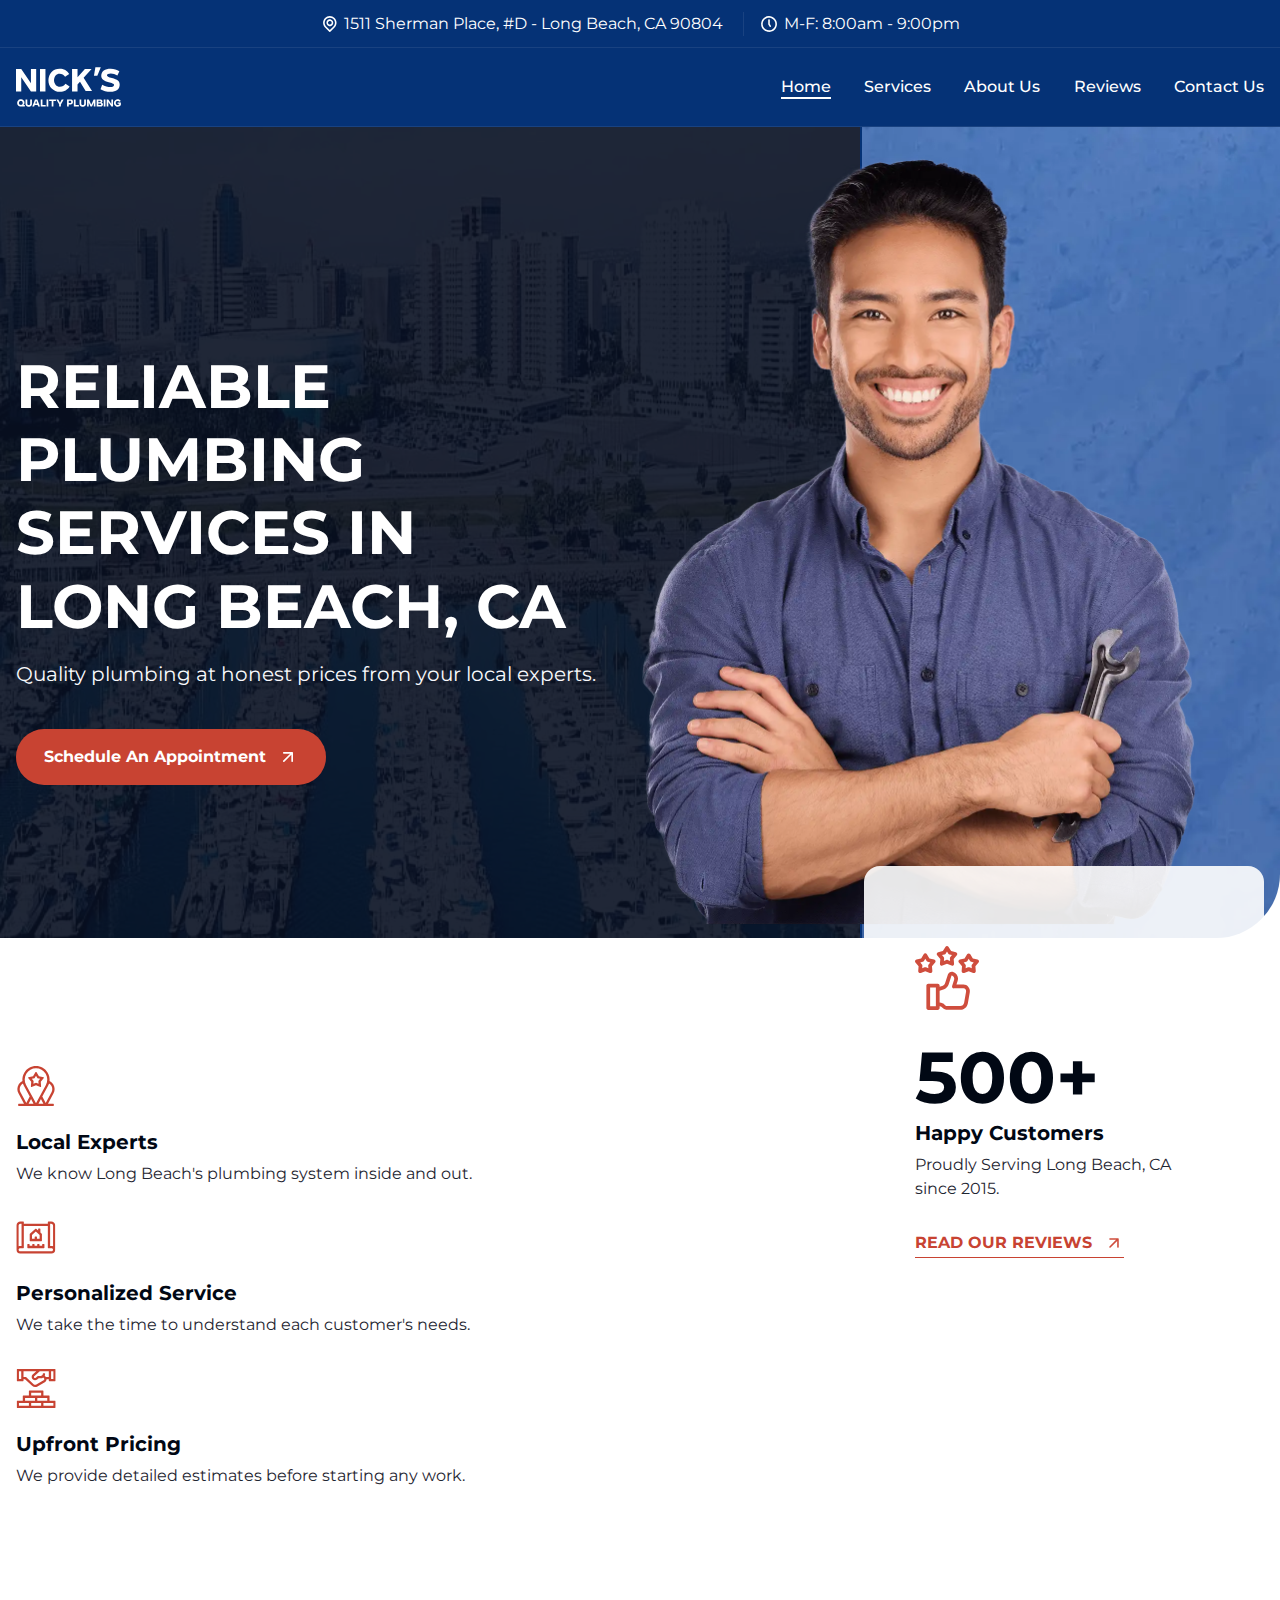
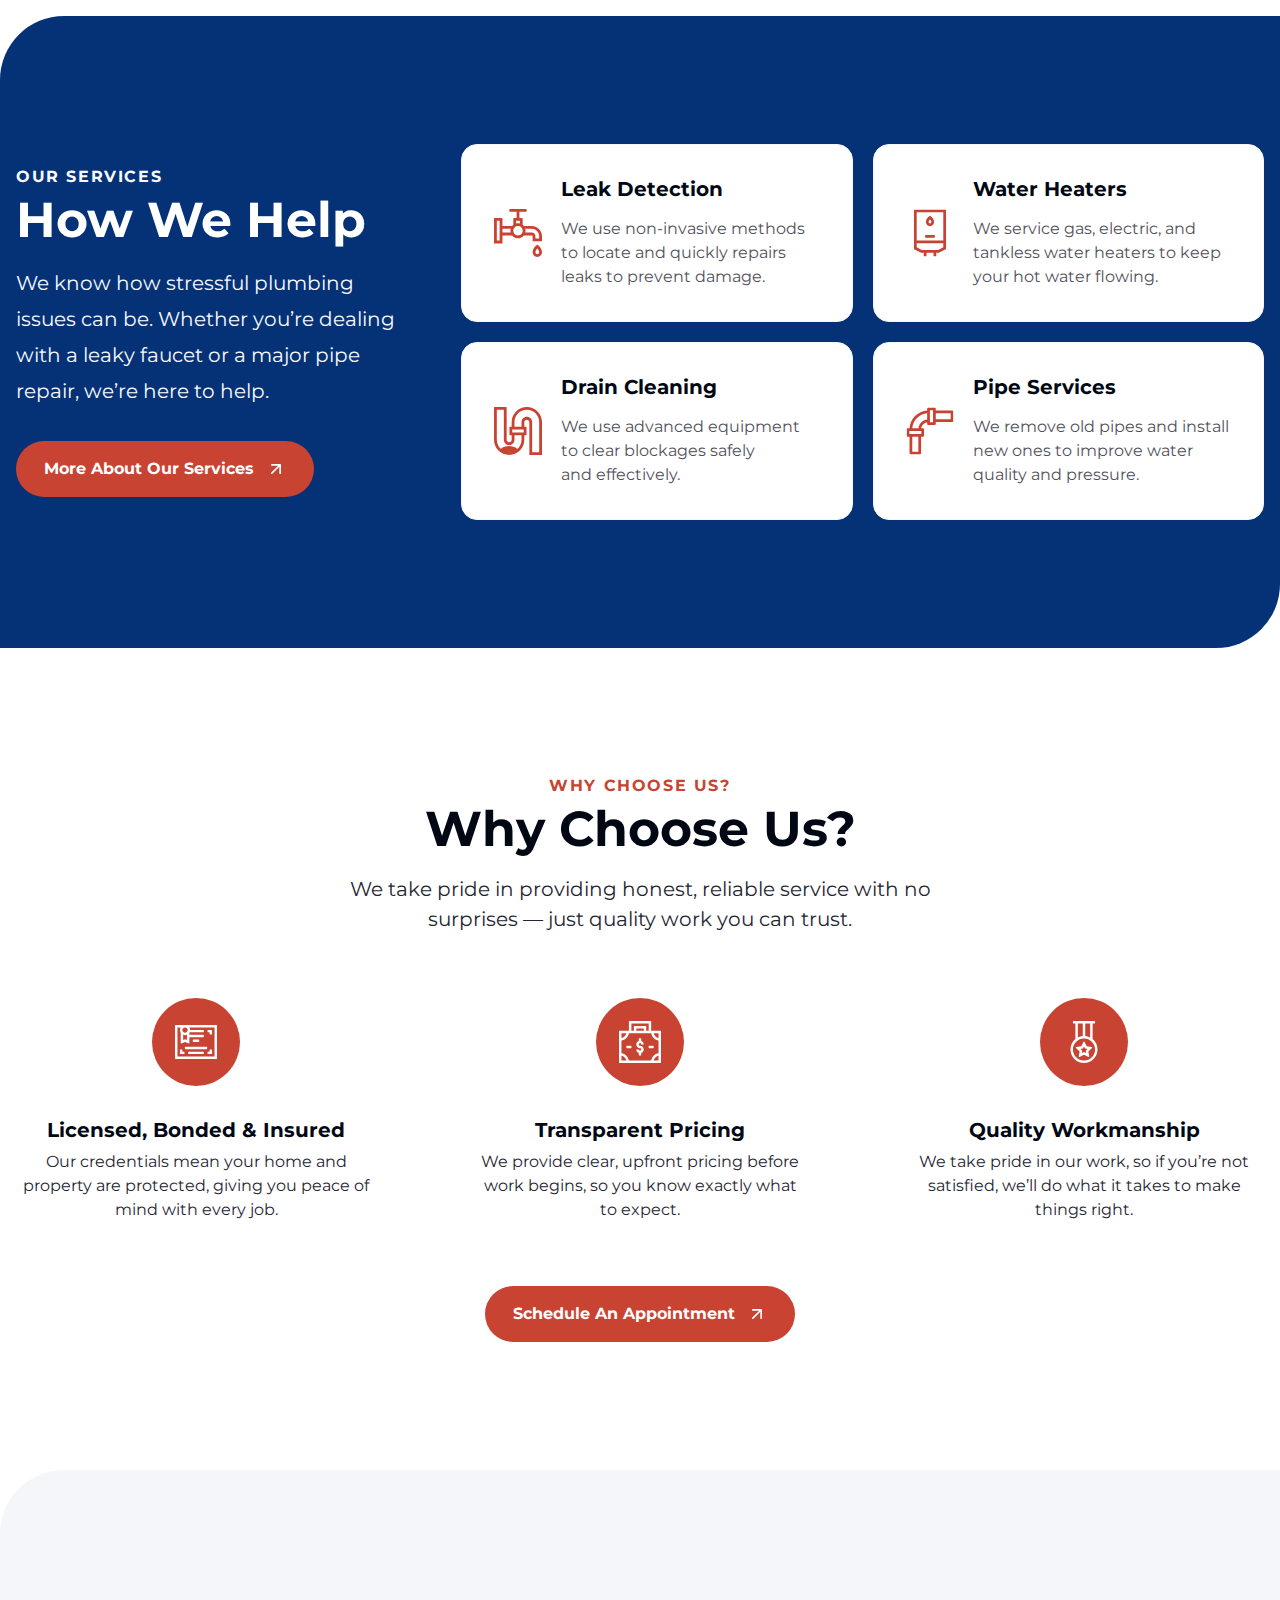
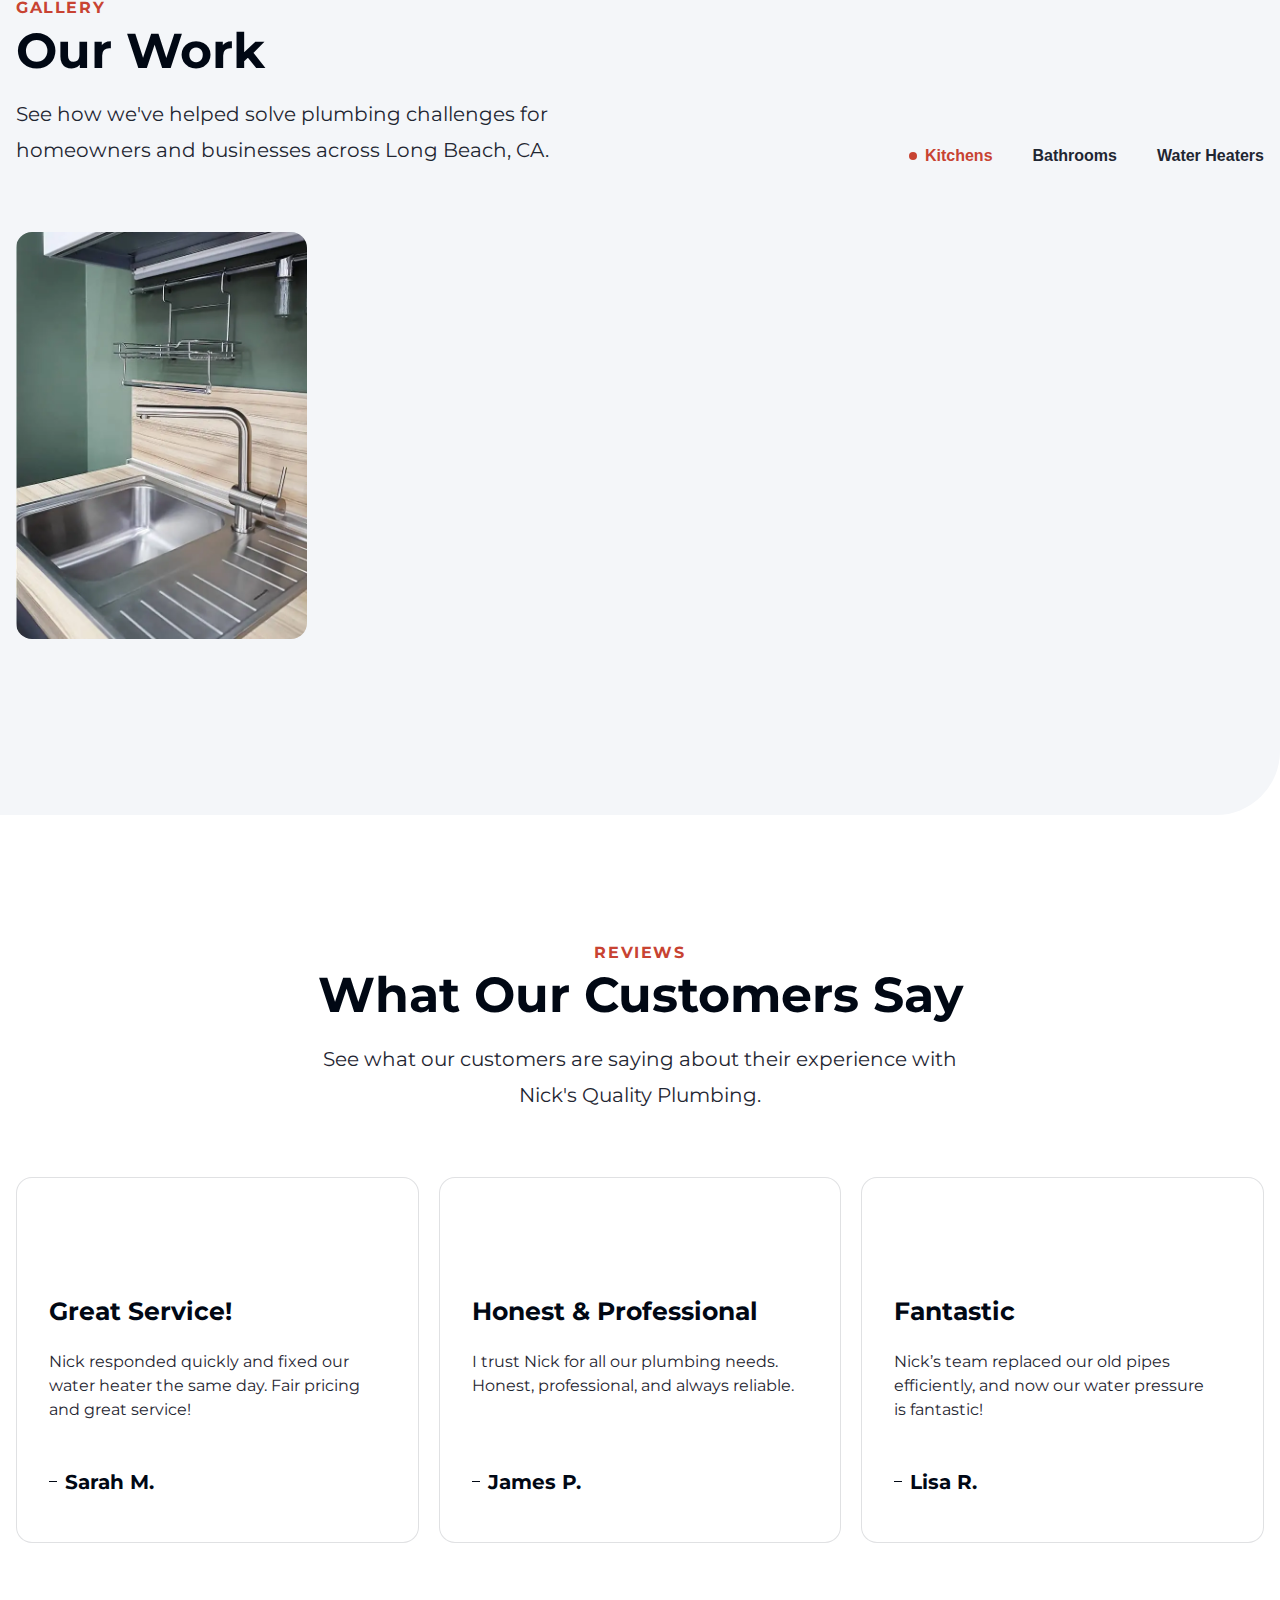
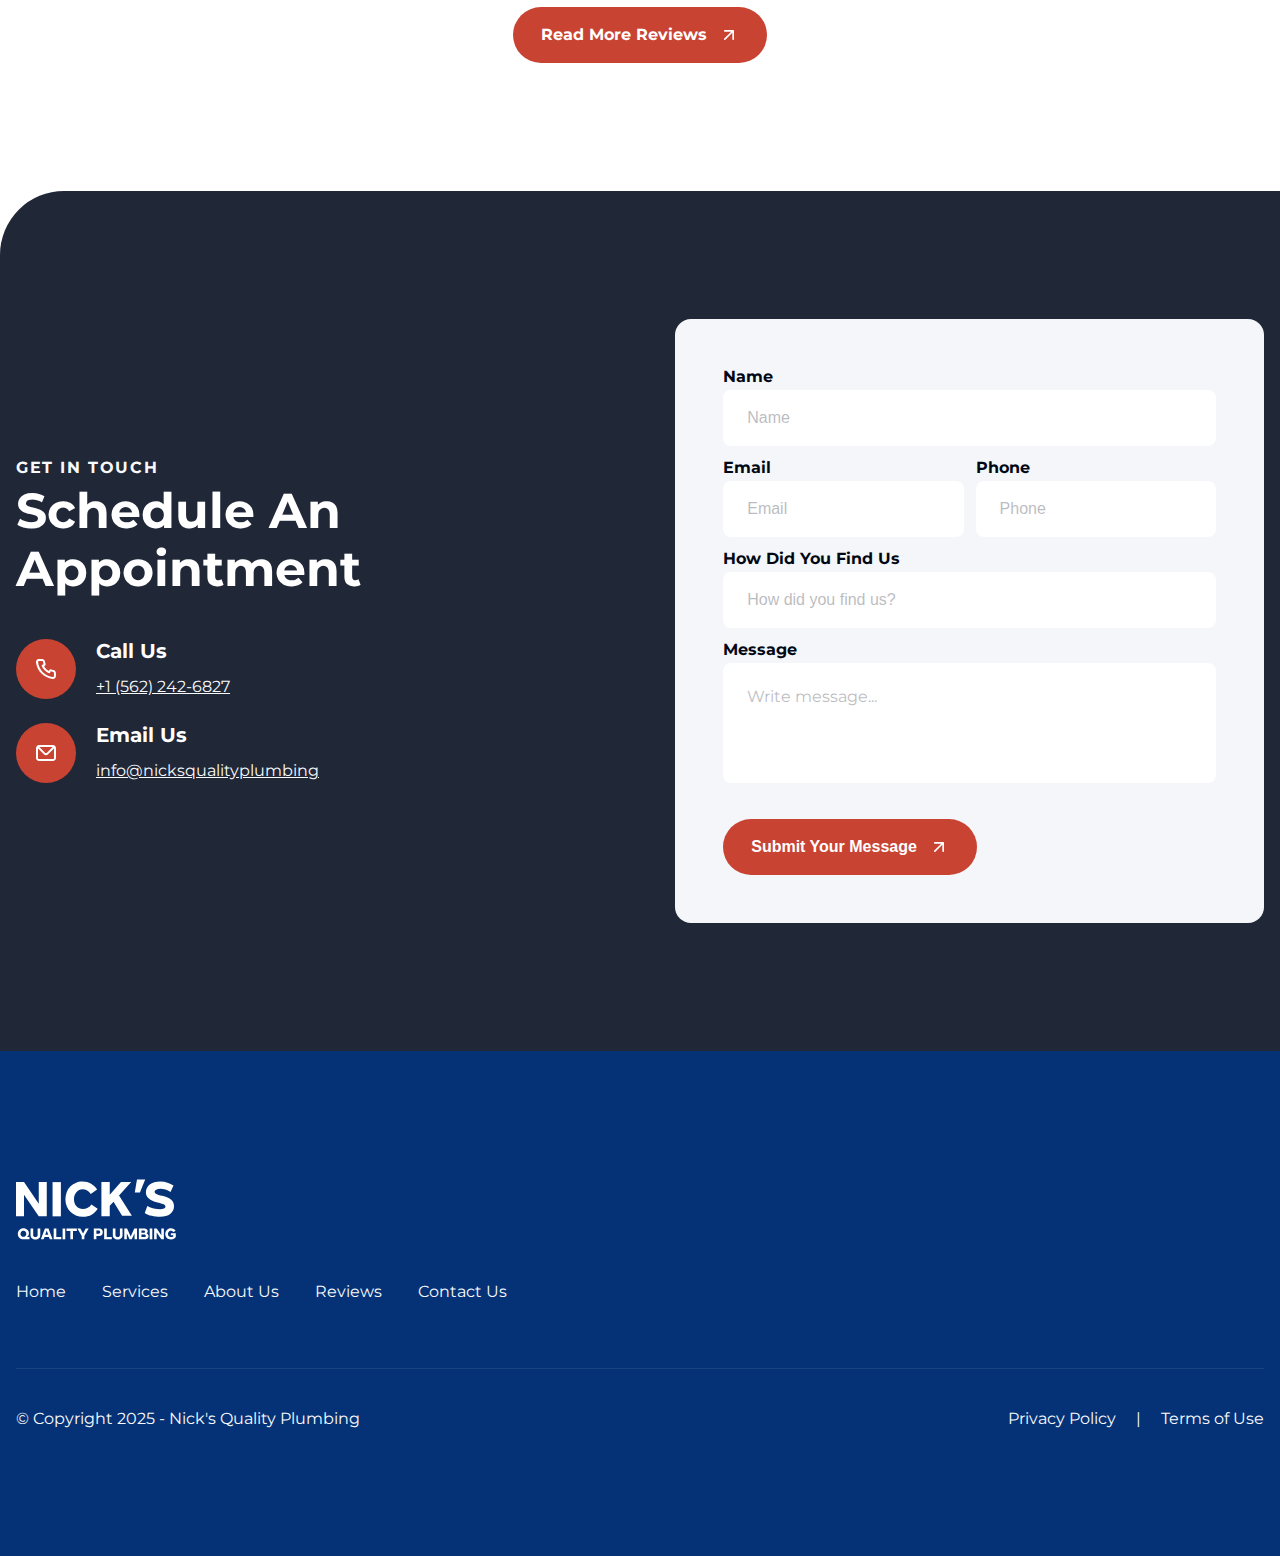
<file: index.html>
<!DOCTYPE html>
<html lang="en">
  <head>
    <meta charset="UTF-8" />
    <meta http-equiv="X-UA-Compatible" content="IE=edge" />
    <meta name="viewport" content="width=device-width, initial-scale=1.0" />

    <!--Swap our for actual link-->
    <link rel="canonical" href="https://www.website.com/" />

    <meta name="description" content="Meta description for the page" />
    <meta name="keywords" content="" />

    <!--Social Media Display-->
    <meta
      property="og:title"
      content="Title that shows up on google searches" />
    <meta property="og:description" content="Meta description for the page" />
    <meta property="og:type" content="website" />
    <meta
      property="og:url"
      content="Official link for that page (https://www.site.com)" />
    <meta property="og:image" content="/assets/images/social.jpg" />
    <meta property="og:image:secure_url" content="/assets/images/social.jpg" />

    <!--Favicons-->
    <link
      rel="apple-touch-icon"
      sizes="180x180"
      href="assets/favicons/apple-touch-icon.png" />
    <link
      rel="icon"
      type="image/png"
      sizes="32x32"
      href="assets/favicons/favicon-32x32.png?v1" />
    <link
      rel="icon"
      type="image/png"
      sizes="16x16"
      href="assets/favicons/favicon-16x16.png" />
    <link rel="manifest" href="/assets/favicons/site.webmanifest" />
    <meta name="msapplication-TileColor" content="#da532c" />
    <meta name="theme-color" content="#ffffff" />

    <!-- Preload -->
    <link rel="preload" as="image" href="assets/svg/nqp-temp-logo.svg" />
    <link rel="preload" href="assets/webp/hero-bg-desktop.webp" as="image" />
    <link rel="preload" href="assets/webp/hero-bg-mobile.webp" as="image" />
    <link rel="preload" href="assets/webp/plumber.webp" as="image" />
    <link
      rel="preload"
      as="font"
      type="font/woff2"
      href="/assets/fonts/montserrat-v29-latin-regular.woff2"
      crossorigin />
    <link
      rel="preload"
      as="font"
      type="font/woff2"
      href="/assets/fonts/montserrat-v29-latin-500.woff2"
      crossorigin />
    <link
      rel="preload"
      as="font"
      type="font/woff2"
      href="/assets/fonts/montserrat-v29-latin-600.woff2"
      crossorigin />
    <link
      rel="preload"
      as="font"
      type="font/woff2"
      href="/assets/fonts/montserrat-v29-latin-700.woff2"
      crossorigin />

    <link rel="stylesheet" href="css/core-styles.css" />
    <link rel="stylesheet" href="css/index.css" />

    <title>
      Reliable Plumbing Services | Nick's Quality Plumbing | Long Beach, CA
    </title>
  </head>
  <body>
    <!--Screen reader skip main nav-->
    <a class="skip" aria-label="skip to main content" href="#main"
      >Click To Skip To Main Content</a
    >

    <!-- ============================================ -->
    <!--                 Navigation                   -->
    <!-- ============================================ -->

    <header id="cs-navigation">
      <!--Nav Logo-->
      <a href="" class="cs-logo cs-desktop" aria-label="back to home">
        <div class="cs-logo-wrapper">
          <!--Default Logo-->
          <img
            class="cs-default"
            src="assets/svg/nqp-temp-logo.svg"
            alt="logo"
            width="170"
            height="64"
            aria-hidden="true"
            decoding="async" />
        </div>
      </a>
      <div class="cs-middle">
        <!--Top Bar-->
        <div class="cs-top-bar">
          <ul class="cs-location">
            <li class="cs-item cs-remove">
              <img
                class="cs-icon"
                src="assets/svg/location-pin-icon-20x20-white.svg"
                alt="icon"
                width="20"
                height="20"
                aria-hidden="true"
                decoding="async" />
              1511 Sherman Place, #D - Long Beach, CA 90804
            </li>
            <li class="cs-item cs-remove">
              <img
                class="cs-icon"
                src="assets/svg/clock-icon-20x20-white.svg"
                alt="icon"
                width="20"
                height="20"
                aria-hidden="true"
                decoding="async" />
              M-F: 8:00am - 9:00pm
            </li>
            <li class="cs-item tb-hidden">
              <img
                class="cs-icon"
                src="assets/svg/phone-icon-24x24-white.svg"
                alt="phone icon"
                width="20"
                height="20"
                aria-hidden="true"
                decoding="async" />
              (562) 242-6827
            </li>
          </ul>
        </div>
        <div class="cs-bottom-bar">
          <a
            href="index.html"
            class="cs-logo cs-mobile"
            aria-label="back to home">
            <div class="cs-logo-wrapper">
              <!--Default Logo-->
              <img
                class="cs-default"
                src="assets/svg/nqp-temp-logo.svg"
                alt="logo"
                width="170"
                height="64"
                aria-hidden="true"
                decoding="async" />
            </div>
          </a>
          <!--Navigation List-->
          <nav class="cs-nav" role="navigation">
            <!--Mobile Nav Toggle-->
            <button class="cs-toggle" aria-label="mobile menu toggle">
              <div class="cs-box" aria-hidden="true">
                <span class="cs-line cs-line1" aria-hidden="true"></span>
                <span class="cs-line cs-line2" aria-hidden="true"></span>
                <span class="cs-line cs-line3" aria-hidden="true"></span>
              </div>
            </button>
            <!-- We need a wrapper on this div so we can set a fixed height on the cs-ul in case the nav list gets too long from too many dropdowns being opened and needs to have an overflow scroll. This wrapper acts as the background so it can go the full height of the screen and not cut off any overflowing nav items while the cs-ul stops short of the bottom of the screen, which keeps all nav items in view no matter how many there are-->
            <div class="cs-ul-wrapper">
              <ul id="cs-expanded" class="cs-ul" aria-expanded="false">
                <li class="cs-li">
                  <a href="index.html" class="cs-li-link cs-active"> Home </a>
                </li>
                <li class="cs-li">
                  <a href="services.html" class="cs-li-link"> Services </a>
                </li>
                <li class="cs-li">
                  <a href="about.html" class="cs-li-link"> About Us </a>
                </li>
                <li class="cs-li">
                  <a href="reviews.html" class="cs-li-link"> Reviews </a>
                </li>
                <li class="cs-li extra-contact">
                  <a href="contact.html" class="cs-li-link"> Contact Us </a>
                </li>
              </ul>
            </div>
          </nav>
          <a class="cs-nav-button cs-tablet" href="">
            <picture class="cs-wrapper">
              <img
                class="cs-icon"
                loading="lazy"
                decoding="async"
                src="assets/svg/phone-icon-24x24-white.svg"
                alt="phone icon"
                width="24"
                height="24" />
            </picture>
            <div class="cs-info">
              <span class="cs-header">Call Us</span>
              <span class="cs-link-content">(562) 242-6827</span>
            </div>
          </a>
          <a href="contact.html" class="cs-button-border">
            Contact Us
            <img
              class="cs-icon"
              loading="lazy"
              decoding="async"
              src="assets/svg/upper-right-arrow.svg"
              alt="arrow icon"
              width="20"
              height="20" />
          </a>
        </div>
      </div>
      <div class="cs-contact-wrapper">
        <a class="cs-desktop-button" href="">
          <picture class="cs-wrapper">
            <img
              class="cs-button-icon"
              loading="lazy"
              decoding="async"
              src="assets/svg/phone-icon-24x24-white.svg"
              alt="icon"
              width="24"
              height="24" />
          </picture>
          <div class="cs-info">
            <span class="cs-header">Call Us</span>
            <span class="cs-link-content">(562) 242-6827</span>
          </div>
        </a>
      </div>
    </header>

    <main id="main">
      <!-- ============================================ -->
      <!--                    Hero                      -->
      <!-- ============================================ -->

      <section id="hero-2274">
        <div class="cs-container">
          <div class="cs-content">
            <h1 class="cs-title">
              Reliable plumbing services in Long Beach, CA
            </h1>
            <p class="cs-text">
              Quality plumbing at honest prices from your local experts.
            </p>
            <a href="" class="cs-button-solid">
              schedule an appointment
              <img
                class="cs-button-arrow"
                src="assets/svg/upper-right-arrow.svg"
                decoding="async"
                alt="arrow"
                width="20"
                height="20"
                aria-hidden="true" />
            </a>
          </div>
          <!--To make your own background crops of people use https://www.remove.bg/-->
          <picture class="cs-picture">
            <source
              media="(max-width: 600px)"
              srcset="assets/webp/plumber.webp" />
            <source
              media="(min-width: 601px)"
              srcset="assets/webp/plumber.webp" />
            <img
              aria-hidden="true"
              decoding="async"
              src="assets/webp/plumber.webp"
              alt="plumber holding a wrench"
              width="482"
              height="670" />
          </picture>
        </div>
        <div class="cs-image-group">
          <!--Left Image-->
          <picture class="cs-background cs-background1">
            <!-- Mobile -->
            <source
              media="(max-width: 600px)"
              srcset="assets/webp/hero-bg-mobile.webp" />
            <!-- Tablet -->
            <source
              media="(min-width: 601px) and (max-width: 1023.5px)"
              srcset="assets/webp/hero-bg-tablet.webp" />
            <!-- Small Desktop -->
            <source
              media="(min-width: 1024px) and (max-width: 1499.5px)"
              srcset="assets/webp/hero-bg-small-desktop.webp" />
            <!-- Desktop -->
            <source
              media="(min-width: 1500px)"
              srcset="assets/webp/hero-bg-small-desktop.webp" />
            <img
              aria-hidden="true"
              decoding="async"
              src="assets/webp/hero-bg-desktop.webp"
              alt="Long Beach, CA"
              width="1290"
              height="684" />
          </picture>
          <!--Right Image-->
          <picture class="cs-background cs-background2">
            <!-- Mobile -->
            <source
              media="(max-width: 600px)"
              srcset="assets/webp/water-heater-mobile.webp" />
            <!-- Desktop -->
            <source
              media="(min-width: 601px)"
              srcset="assets/webp/water-heater-desktop.webp" />
            <img
              aria-hidden="true"
              decoding="async"
              src="assets/webp/water-heater-desktop.webp"
              alt="Blue water texture"
              width="630"
              height="951" />
          </picture>
        </div>
      </section>

      <!-- ============================================ -->
      <!--                  Highlights                  -->
      <!-- ============================================ -->

      <section id="Hservices-2274">
        <div class="cs-container">
          <ul class="cs-card-group">
            <li class="cs-item">
              <img
                class="cs-icon"
                src="assets/svg/local-experts-icon-red.svg"
                decoding="async"
                alt="icon"
                width="40"
                height="40"
                aria-hidden="true" />
              <h2 class="cs-h2">Local Experts</h2>
              <p class="cs-item-text">
                We know Long Beach's plumbing system inside and out.
              </p>
            </li>
            <li class="cs-item">
              <img
                class="cs-icon"
                src="assets/svg/personalized-service-icon-red.svg"
                decoding="async"
                alt="icon"
                width="40"
                height="40"
                aria-hidden="true" />
              <h2 class="cs-h2">Personalized Service</h2>
              <p class="cs-item-text">
                We take the time to understand each customer's needs.
              </p>
            </li>
            <li class="cs-item">
              <img
                class="cs-icon"
                src="assets/svg/upfront-pricing-icon-red.svg"
                decoding="async"
                alt="icon"
                width="40"
                height="40"
                aria-hidden="true" />
              <h2 class="cs-h2">upfront pricing</h2>
              <p class="cs-item-text">
                We provide detailed estimates before starting any work.
              </p>
            </li>
            <li class="cs-item">
              <a href="reviews.html" class="cs-link">
                <img
                  class="cs-icon"
                  src="assets/svg/thumb-star-icon-red.svg"
                  decoding="async"
                  alt="icon"
                  width="40"
                  height="40"
                  aria-hidden="true" />
                <span class="cs-number">500+</span>
                <h2 class="cs-h2">Happy Customers</h2>
                <p class="cs-item-text">
                  Proudly Serving Long Beach, CA since 2015.
                </p>
                <span class="cs-fake-link">
                  read our reviews
                  <img
                    class="cs-arrow"
                    src="assets/svg/upper-right-arrow-red.svg"
                    decoding="async"
                    alt="arrow"
                    width="20"
                    height="20"
                    aria-hidden="true" />
                </span>
                <picture class="cs-background"> </picture>
              </a>
            </li>
          </ul>
        </div>
      </section>

      <!-- ============================================ -->
      <!--                   Services                   -->
      <!-- ============================================ -->

      <section id="services-1645">
        <div class="cs-container">
          <div class="cs-content">
            <span class="cs-topper">Our Services</span>
            <h2 class="cs-title">How We Help</h2>
            <p class="cs-text">
              We know how stressful plumbing issues can be. Whether you’re
              dealing with a leaky faucet or a major pipe repair, we’re here to
              help.
            </p>
            <a href="" class="cs-button-solid">
              More about our services
              <img
                class="cs-button-arrow"
                src="assets/svg/upper-right-arrow.svg"
                decoding="async"
                alt="arrow"
                width="20"
                height="20"
                aria-hidden="true" />
            </a>
          </div>
          <ul class="cs-card-group">
            <li class="cs-item">
              <img
                class="cs-icon"
                src="assets/svg/leak-inspection-icon.svg"
                loading="lazy"
                decoding="async"
                alt="leaking tap icon"
                width="48"
                height="48"
                aria-hidden="true" />
              <!-- Text Grouped For Flexbox-->
              <div class="cs-text-group">
                <h3 class="cs-h3">Leak Detection</h3>
                <p class="cs-item-text">
                  We use non-invasive methods to locate and quickly repairs
                  leaks to prevent damage.
                </p>
              </div>
            </li>
            <li class="cs-item">
              <img
                class="cs-icon"
                src="assets/svg/water-heater-icon.svg"
                loading="lazy"
                decoding="async"
                alt="water heater icon"
                width="48"
                height="48"
                aria-hidden="true" />
              <!-- Text Grouped For Flexbox-->
              <div class="cs-text-group">
                <h3 class="cs-h3">Water Heaters</h3>
                <p class="cs-item-text">
                  We service gas, electric, and tankless water heaters to keep
                  your hot water flowing.
                </p>
              </div>
            </li>
            <li class="cs-item">
              <img
                class="cs-icon"
                src="assets/svg/drain-cleaning-icon.svg"
                loading="lazy"
                decoding="async"
                alt="clogged drain pipe icon"
                width="48"
                height="48"
                aria-hidden="true" />
              <!-- Text Grouped For Flexbox-->
              <div class="cs-text-group">
                <h3 class="cs-h3">Drain Cleaning</h3>
                <p class="cs-item-text">
                  We use advanced equipment to clear blockages safely and
                  effectively.
                </p>
              </div>
            </li>
            <li class="cs-item">
              <img
                class="cs-icon"
                src="assets/svg/pipe-services-icon.svg"
                loading="lazy"
                decoding="async"
                alt="curved pipe icon"
                width="48"
                height="48"
                aria-hidden="true" />
              <!-- Text Grouped For Flexbox-->
              <div class="cs-text-group">
                <h3 class="cs-h3">Pipe Services</h3>
                <p class="cs-item-text">
                  We remove old pipes and install new ones to improve water
                  quality and pressure.
                </p>
              </div>
            </li>
          </ul>
        </div>
      </section>

      <!-- ============================================ -->
      <!--                 Why Choose                   -->
      <!-- ============================================ -->

      <section id="why-choose-12">
        <div class="cs-container">
          <div class="cs-content">
            <span class="cs-topper">why choose us?</span>
            <h2 class="cs-title">Why Choose Us?</h2>
            <p class="cs-text">
              We take pride in providing honest, reliable service with no
              surprises — just quality work you can trust.
            </p>
          </div>
          <ul class="cs-card-group">
            <li class="cs-item">
              <picture class="cs-picture">
                <img
                  loading="lazy"
                  decoding="async"
                  src="assets/svg/licensed-icon-white.svg"
                  alt="license icon"
                  width="40"
                  height="40"
                  aria-hidden="true" />
              </picture>
              <h3 class="cs-h3">Licensed, bonded & insured</h3>
              <p class="cs-item-text">
                Our credentials mean your home and property are protected,
                giving you peace of mind with every job.
              </p>
            </li>
            <li class="cs-item">
              <picture class="cs-picture">
                <img
                  loading="lazy"
                  decoding="async"
                  src="assets/svg/pricing-icon-white.svg"
                  alt="pricing icon"
                  width="40"
                  height="40"
                  aria-hidden="true" />
              </picture>
              <h3 class="cs-h3">Transparent pricing</h3>
              <p class="cs-item-text">
                We provide clear, upfront pricing before work begins, so you
                know exactly what to expect.
              </p>
            </li>
            <li class="cs-item">
              <picture class="cs-picture">
                <img
                  loading="lazy"
                  decoding="async"
                  src="assets/svg/quality-icon-white.svg"
                  alt="ribbon icon"
                  width="32"
                  height="42"
                  aria-hidden="true" />
              </picture>
              <h3 class="cs-h3">Quality workmanship</h3>
              <p class="cs-item-text">
                We take pride in our work, so if you’re not satisfied, we’ll do
                what it takes to make things right.
              </p>
            </li>
          </ul>
          <a href="" class="cs-button-solid">
            schedule an appointment
            <img
              class="cs-button-arrow"
              src="assets/svg/upper-right-arrow.svg"
              decoding="async"
              alt="arrow"
              width="20"
              height="20"
              aria-hidden="true" />
          </a>
        </div>
      </section>

      <!-- ============================================ -->
      <!--                   Gallery                    -->
      <!-- ============================================ -->

      <section id="gallery-453">
        <div class="cs-container">
          <div class="cs-content">
            <div class="cs-flex">
              <span class="cs-topper">gallery</span>
              <h2 class="cs-title">our work</h2>
              <p class="cs-text">
                See how we've helped solve plumbing challenges for homeowners
                and businesses across Long Beach, CA.
              </p>
            </div>
            <div class="cs-button-group">
              <!--When adding extra galleries, copy and paste the button and make data-filter equal to four, then five, etc. Do the same for the corresponding gallery and it's data attribute-->
              <button class="cs-button" data-filter="one">Kitchens</button>
              <button class="cs-button" data-filter="two">Bathrooms</button>
              <button class="cs-button" data-filter="three">
                Water Heaters
              </button>
            </div>
          </div>
          <div class="cs-wrapper">
            <!-- Kitchens -->
            <div class="cs-gallery" data-category="one">
              <!--Picture 1-->
              <picture class="cs-image">
                <img
                  loading="lazy"
                  decoding="async"
                  src="assets/webp/nqp-kitchen-image-1.webp"
                  alt="green and chrome kitchen"
                  width="611"
                  height="580" />
              </picture>
              <!--Picture 2-->
              <picture class="cs-image">
                <img
                  loading="lazy"
                  decoding="async"
                  src="assets/webp/nqp-kitchen-image-2.webp"
                  alt="white and brown kitchen"
                  width="611"
                  height="580" />
              </picture>
              <!--Picture 3-->
              <picture class="cs-image">
                <img
                  loading="lazy"
                  decoding="async"
                  src="assets/webp/nqp-kitchen-image-3.webp"
                  alt="blue and chrome kitchen"
                  width="611"
                  height="580" />
              </picture>
              <!--Picture 4-->
              <picture class="cs-image">
                <img
                  loading="lazy"
                  decoding="async"
                  src="assets/webp/nqp-kitchen-image-4.webp"
                  alt="wood and chrome kitchen"
                  width="611"
                  height="580" />
              </picture>
            </div>
            <!--Bathrooms-->
            <div class="cs-gallery cs-hidden" data-category="two">
              <!--Picture 1-->
              <picture class="cs-image">
                <img
                  loading="lazy"
                  decoding="async"
                  src="assets/webp/nqp-bathroom-image-1.webp"
                  alt="blue tile bathroom"
                  width="611"
                  height="580" />
              </picture>
              <!--Picture 2-->
              <picture class="cs-image">
                <img
                  loading="lazy"
                  decoding="async"
                  src="assets/webp/nqp-bathroom-image-2.webp"
                  alt="white orange bathroom"
                  width="611"
                  height="580" />
              </picture>
              <!--Picture 3-->
              <picture class="cs-image">
                <img
                  loading="lazy"
                  decoding="async"
                  src="assets/webp/nqp-bathroom-image-3.webp"
                  alt="black and white bathroom"
                  width="611"
                  height="580" />
              </picture>
              <!--Picture 4-->
              <picture class="cs-image">
                <img
                  loading="lazy"
                  decoding="async"
                  src="assets/webp/nqp-bathroom-image-4.webp"
                  alt="tropical bathroom"
                  width="611"
                  height="580" />
              </picture>
            </div>
            <!--Wall Heaters-->
            <div class="cs-gallery cs-hidden" data-category="three">
              <!--Picture 1-->
              <picture class="cs-image">
                <img
                  loading="lazy"
                  decoding="async"
                  src="assets/webp/nqp-water-heater-image-1.webp"
                  alt="white water heater chrome pipe"
                  width="611"
                  height="580" />
              </picture>
              <!--Picture 2-->
              <picture class="cs-image">
                <img
                  loading="lazy"
                  decoding="async"
                  src="assets/webp/nqp-water-heater-image-2.webp"
                  alt="white water heater grey pipes"
                  width="611"
                  height="580" />
              </picture>
              <!--Picture 3-->
              <picture class="cs-image">
                <img
                  loading="lazy"
                  decoding="async"
                  src="assets/webp/nqp-water-heater-image-3.webp"
                  alt="white water heater beige tile"
                  width="611"
                  height="580" />
              </picture>
              <!--Picture 4-->
              <picture class="cs-image">
                <img
                  loading="lazy"
                  decoding="async"
                  src="assets/webp/nqp-water-heater-image-4.webp"
                  alt="white water heater blue background"
                  width="611"
                  height="580" />
              </picture>
            </div>
          </div>
        </div>
      </section>

      <!-- ============================================ -->
      <!--                   Reviews                    -->
      <!-- ============================================ -->

      <section id="reviews-607">
        <div class="cs-container">
          <div class="cs-content">
            <span class="cs-topper">reviews</span>
            <h2 class="cs-title">What Our Customers Say</h2>
            <p class="cs-text">
              See what our customers are saying about their experience with
              Nick's Quality Plumbing.
            </p>
          </div>
          <ul class="cs-card-group">
            <li class="cs-item">
              <img
                class="cs-icon"
                src="assets/svg/gold-quotes.svg"
                alt="quote icon"
                aria-hidden="true"
                width="40"
                height="38"
                loading="lazy"
                decoding="async" />
              <h3 class="cs-h3">Great Service!</h3>
              <p class="cs-item-text">
                Nick responded quickly and fixed our water heater the same day.
                Fair pricing and great service!
              </p>
              <span class="cs-name">Sarah M.</span>
            </li>
            <li class="cs-item">
              <img
                class="cs-icon"
                src="assets/svg/gold-quotes.svg"
                alt="quote icon"
                aria-hidden="true"
                width="40"
                height="38"
                loading="lazy"
                decoding="async" />
              <h3 class="cs-h3">Honest & professional</h3>
              <p class="cs-item-text">
                I trust Nick for all our plumbing needs. Honest, professional,
                and always reliable.
              </p>
              <span class="cs-name">James P.</span>
            </li>
            <li class="cs-item">
              <img
                class="cs-icon"
                src="assets/svg/gold-quotes.svg"
                alt="quote icon"
                aria-hidden="true"
                width="40"
                height="38"
                loading="lazy"
                decoding="async" />
              <h3 class="cs-h3">Fantastic</h3>
              <p class="cs-item-text">
                Nick’s team replaced our old pipes efficiently, and now our
                water pressure is fantastic!
              </p>
              <span class="cs-name">Lisa R.</span>
            </li>
          </ul>
          <a href="" class="cs-button-solid">
            read more reviews
            <img
              class="cs-button-arrow"
              src="assets/svg/upper-right-arrow.svg"
              decoding="async"
              alt="arrow"
              width="20"
              height="20"
              aria-hidden="true" />
          </a>
        </div>
      </section>

      <!-- ============================================ -->
      <!--                   Contact CTA                -->
      <!-- ============================================ -->

      <section id="contact-1695">
        <div class="cs-container">
          <div class="cs-content">
            <span class="cs-topper">get in touch</span>
            <h2 class="cs-title">schedule an appointment</h2>
            <ul class="cs-ul">
              <li class="cs-li">
                <picture class="cs-icon-wrapper">
                  <img
                    aria-hidden="true"
                    src="assets/svg/phone-icon-white.svg"
                    alt="phone icon"
                    class="cs-icon"
                    width="24"
                    height="24"
                    decoding="async" />
                </picture>
                <div class="cs-flex-group">
                  <span class="cs-header">Call Us</span>
                  <a href="tel:562-242-6827" class="cs-link"
                    >+1 (562) 242-6827</a
                  >
                </div>
              </li>
              <li class="cs-li">
                <picture class="cs-icon-wrapper">
                  <img
                    class="cs-icon"
                    aria-hidden="true"
                    src="assets/svg/email-icon-white.svg"
                    alt="address icon"
                    width="24"
                    height="24"
                    decoding="async" />
                </picture>
                <div class="cs-flex-group">
                  <span class="cs-header">Email Us</span>
                  <a href="mailto:info@nicksqualityplumbing.com" class="cs-link"
                    >info@nicksqualityplumbing</a
                  >
                </div>
              </li>
            </ul>
          </div>
          <!--Form-->
          <form class="cs-form" name="Contact Form" method="post">
            <label class="cs-label">
              Name
              <input
                class="cs-input"
                required
                type="text"
                id="name-1695"
                name="name"
                placeholder="Name" />
            </label>
            <label class="cs-label">
              Email
              <input
                class="cs-input"
                required
                type="email"
                id="email-1695"
                name="email"
                placeholder="Email" />
            </label>
            <label class="cs-label">
              Phone
              <input
                class="cs-input"
                required
                type="tel"
                id="phone-1695"
                name="phone"
                placeholder="Phone" />
            </label>
            <label class="cs-label">
              How Did You Find Us
              <input
                class="cs-input"
                type="text"
                id="find-1695"
                name="find-us"
                placeholder="How did you find us?" />
            </label>
            <label class="cs-label cs-label-message">
              Message
              <textarea
                class="cs-input cs-textarea"
                required
                name="Message"
                id="message-1695"
                placeholder="Write message..."></textarea>
            </label>
            <p class="cs-wrapper">
              <button class="cs-button-solid cs-submit" type="submit">
                submit your message
                <img
                  class="cs-button-arrow"
                  src="assets/svg/upper-right-arrow.svg"
                  decoding="async"
                  alt="arrow"
                  width="20"
                  height="20"
                  aria-hidden="true" />
              </button>
            </p>
          </form>
        </div>

        <picture class="cs-background">
          <!--Mobile Image-->
          <source
            media="(max-width: 600px)"
            srcset="assets/webp/hero-bg-mobile.webp" />
          <!--Tablet and above Image-->
          <source
            media="(min-width: 601px)"
            srcset="assets/webp/hero-bg-desktop.webp" />
          <img
            loading="lazy"
            decoding="async"
            src="assets/webp/hero-bg-desktop.webp"
            alt="Long Beach, CA"
            width="1290"
            height="684" />
        </picture>
      </section>
    </main>

    <!-- ============================================ -->
    <!--                  Footer                      -->
    <!-- ============================================ -->

    <footer id="footer-1391">
      <div class="cs-container">
        <div class="cs-top">
          <a aria-label="go back to home" class="cs-logo" href="">
            <img
              class="cs-logo-img"
              loading="lazy"
              decoding="async"
              src="assets/svg/nqp-temp-logo.svg"
              alt="logo"
              width="209"
              height="40" />
          </a>
          <ul class="cs-ul">
            <li class="cs-li">
              <a href="" class="cs-link">Home</a>
            </li>
            <li class="cs-li">
              <a href="" class="cs-link">Services</a>
            </li>
            <li class="cs-li">
              <a href="" class="cs-link">About Us</a>
            </li>
            <li class="cs-li">
              <a href="" class="cs-link">Reviews</a>
            </li>
            <li class="cs-li">
              <a href="" class="cs-link">Contact Us</a>
            </li>
          </ul>
        </div>
        <div class="cs-bottom">
          <span class="cs-copyright">
            © Copyright 2025 - Nick's Quality Plumbing
          </span>
          <div class="cs-flex">
            <a href="" class="cs-copyright-link">Privacy Policy</a>
            <span class="cs-separater">|</span>
            <a href="" class="cs-copyright-link">Terms of Use</a>
          </div>
        </div>
      </div>
    </footer>

    <script defer src="assets/js/nav.js"></script>
    <!-- Gallery Filter -->
    <script>
      class CS_GalleryFilter {
        filtersSelector = ".cs-button";
        galleriesSelector = ".cs-gallery";
        activeClass = "cs-active";
        hiddenClass = "cs-hidden";

        constructor() {
          this.$galleries = document.querySelectorAll(this.galleriesSelector);
          const $filters = document.querySelectorAll(this.filtersSelector);

          this.onClick($filters[0]);

          for (const $filter of $filters) {
            $filter.addEventListener("click", () => this.onClick($filter));
          }
        }

        onClick($filter) {
          this.filter($filter.dataset.filter);

          const { activeClass } = this;

          this.$activeFilter?.classList.remove(activeClass);
          $filter.classList.add(activeClass);

          this.$activeFilter = $filter;
        }

        filter(filter) {
          const showAll = filter == "all";
          const { hiddenClass } = this;

          for (const $gallery of this.$galleries) {
            const show = showAll || $gallery.dataset.category == filter;
            $gallery.classList.toggle(hiddenClass, !show);
          }
        }
      }

      new CS_GalleryFilter();
    </script>
  </body>
</html>
</file>
<file: css/core-styles.css>
/*-- -------------------------- -->
<---        Core Styles         -->
<--- -------------------------- -*/
/* Mobile */
@media only screen and (min-width: 0rem) {
  :root {
    --primaryBlue: #053276;
    --primaryRed: #c84332;
    --black: #010814;
    --white: #fff;
    --bodyCopyDark: #1f2632;
    --bodyCopyLight: #f9fafd;
    --extraBG: #f4f6f9;

    --primary: #853a3a;
    --primaryLight: #001f3f;
    --secondary: #e4a95f;
    --secondaryLight: #ffba43;
    /* 13px - 16px */
    --topperFontSize: clamp(0.8125rem, 1.6vw, 1rem);
    /* 31px - 49px */
    --headerFontSize: clamp(1.9375rem, 3.9vw, 3.0625rem);
    --bodyFontSize: 1rem;
    --subheading: clamp(1.125rem, 1.0682rem + 0.2273vw, 1.25rem);
    /* 60px - 100px top and bottom */
    --sectionPadding: clamp(4rem, 2.1818rem + 7.2727vw, 8rem) 1rem;
    --sectionBorderRadius: clamp(2rem, 1.0909rem + 3.6364vw, 4rem);
  }
  /* montserrat-regular - latin */
  @font-face {
    font-display: swap; /* Check https://developer.mozilla.org/en-US/docs/Web/CSS/@font-face/font-display for other options. */
    font-family: "Montserrat";
    font-style: normal;
    font-weight: 400;
    src: url("/assets/fonts/montserrat-v29-latin-regular.woff2") format("woff2"); /* Chrome 36+, Opera 23+, Firefox 39+, Safari 12+, iOS 10+ */
  }
  /* montserrat-500 - latin */
  @font-face {
    font-display: swap; /* Check https://developer.mozilla.org/en-US/docs/Web/CSS/@font-face/font-display for other options. */
    font-family: "Montserrat";
    font-style: normal;
    font-weight: 500;
    src: url("/assets/fonts/montserrat-v29-latin-500.woff2") format("woff2"); /* Chrome 36+, Opera 23+, Firefox 39+, Safari 12+, iOS 10+ */
  }
  /* montserrat-600 - latin */
  @font-face {
    font-display: swap; /* Check https://developer.mozilla.org/en-US/docs/Web/CSS/@font-face/font-display for other options. */
    font-family: "Montserrat";
    font-style: normal;
    font-weight: 600;
    src: url("/assets/fonts/montserrat-v29-latin-600.woff2") format("woff2"); /* Chrome 36+, Opera 23+, Firefox 39+, Safari 12+, iOS 10+ */
  }
  /* montserrat-700 - latin */
  @font-face {
    font-display: swap; /* Check https://developer.mozilla.org/en-US/docs/Web/CSS/@font-face/font-display for other options. */
    font-family: "Montserrat";
    font-style: normal;
    font-weight: 700;
    src: url("/assets/fonts/montserrat-v29-latin-700.woff2") format("woff2"); /* Chrome 36+, Opera 23+, Firefox 39+, Safari 12+, iOS 10+ */
  }
  body,
  html {
    margin: 0;
    padding: 0;
    font-size: 100%;
    font-family: "Montserrat", Arial, sans-serif;
    overflow-x: hidden;
  }
  *,
  *:before,
  *:after {
    margin: 0;
    padding: 0;
    box-sizing: border-box;
  }
  body {
    transition: background-color 0.3s;
  }
  .container {
    position: relative;
    width: 92%;
    margin: auto;
  }
  h1,
  h2,
  h3,
  h4,
  h5,
  h6 {
    text-transform: capitalize;
    margin: 0;
    color: var(--headerColor);
    text-wrap: balance;
  }
  p,
  li,
  a {
    font-size: var(--bodyFontSize);
    margin: 0;
    text-wrap: pretty;
  }
  a:hover,
  button:hover {
    cursor: pointer;
  }
  .cs-topper {
    font-size: var(--topperFontSize);
    line-height: 1.2em;
    text-transform: uppercase;
    text-align: inherit;
    letter-spacing: 0.1em;
    font-weight: 700;
    margin-bottom: 0.25rem;
    display: block;
  }
  .cs-title {
    font-size: var(--headerFontSize);
    font-weight: 700;
    line-height: 1.2em;
    text-align: inherit;
    max-width: 43.75rem;
    margin: 0 0 1rem 0;
    color: var(--headerColor);
    position: relative;
  }
  .cs-text {
    font-size: var(--bodyFontSize);
    line-height: 1.8em;
    text-align: inherit;
    width: 100%;
    max-width: 40.625rem;
    margin: 0;
    color: var(--white);
  }
  .cs-button-solid {
    font-size: 1rem;
    text-align: center;
    /* 46px - 56px */
    line-height: 3.5em;
    text-decoration: none;
    text-transform: capitalize;
    font-weight: 700;
    /* clips corners of the before element */
    overflow: hidden;
    margin: 0;
    color: var(--white);
    padding: 0 1.75rem;
    background-color: var(--primaryRed);
    display: inline-flex;
    align-items: center;
    justify-content: space-between;
    gap: 0.75rem;
    position: relative;
    z-index: 1;
    transition: color, transform 0.3s;
    border-radius: 32rem;
  }
  .cs-button-solid:hover,
  .cs-button-border:hover {
    transform: scale(0.95);
  }
  .skip {
    position: absolute;
    top: 0;
    left: 0;
    opacity: 0;
    z-index: -1111111;
  }
}

/*-- -------------------------- -->
<---     Mobile Navigation      -->
<--- -------------------------- -*/
/* Mobile - 1023px */
@media only screen and (max-width: 1299.5px) {
  body.cs-open {
    overflow: hidden;
  }
  #cs-navigation {
    width: 100%;
    padding: 0.75rem 1rem 0 1rem;
    /* prevents padding from affecting height and width */
    box-sizing: border-box;
    background-color: var(--primaryBlue);
    position: fixed;
    z-index: 100;
    transition: transform 0.3s, background-color 0.3s;
  }
  #cs-navigation.cs-active .cs-link {
    color: var(--white);
  }
  #cs-navigation.cs-active .cs-ul-wrapper {
    opacity: 1;
    transform: scaleY(1);
    transition-delay: 0.1s;
  }
  #cs-navigation.cs-active .cs-li {
    transform: translateY(0);
    opacity: 1;
  }
  #cs-navigation.scroll {
    transform: translateY(-3rem);
  }
  #cs-navigation.scroll #dark-mode-toggle {
    top: 4.25rem;
    right: 4.875rem;
  }
  #cs-navigation .cs-location {
    margin: 0;
    padding: 0;
    position: relative;
    transition: height 0.3s, padding-bottom 0.3s, opacity 0.3s;
    z-index: -3;
  }
  #cs-navigation .cs-top-social {
    display: none;
  }
  #cs-navigation .cs-top-bar {
    padding-bottom: 0.75rem;
    position: relative;
    z-index: 1;
  }
  #cs-navigation .cs-top-bar:before {
    /* grey line */
    content: "";
    width: 100vw;
    height: 1px;
    background: #ffffff15;
    opacity: 1;
    position: absolute;
    display: block;
    bottom: 0;
    left: 50%;
    z-index: -2;
    transform: translateX(-50%);
    transition: opacity 0.3s;
  }
  #cs-navigation .cs-bottom-bar {
    height: auto;
    padding: 1.25rem 0;
    display: flex;
    align-items: center;
    justify-content: space-between;
  }
  #cs-navigation .cs-logo {
    height: 2.5rem;
    width: auto;
    display: block;
  }
  #cs-navigation .cs-logo img {
    height: 100%;
    width: auto;
  }
  #cs-navigation .cs-logo-wrapper {
    width: auto;
    height: 100%;
    position: relative;
    z-index: 1;
    perspective: 700px;
    transform-style: preserve-3d;
  }
  #cs-navigation .cs-default {
    -webkit-backface-visibility: hidden;
    /* Safari */
    backface-visibility: hidden;
    transition: opacity 0.3s, transform 0.6s;
  }
  #cs-navigation .cs-dark {
    position: absolute;
    top: 0;
    left: 0;
    z-index: -1;
    opacity: 0;
    -webkit-backface-visibility: hidden;
    /* Safari */
    backface-visibility: hidden;
    transform: rotateX(180deg);
    transition: opacity 0.3s, transform 0.6s;
  }
  #cs-navigation .cs-desktop {
    display: none;
  }
  #cs-navigation .cs-item {
    font-size: 1rem;
    line-height: 1.5rem;
    list-style: none;
    margin: 0;
    color: var(--white);
    display: flex;
    align-items: center;
    justify-content: center;
    gap: 0.25rem;
  }

  #cs-navigation .cs-icon {
    width: 1.25rem;
    height: auto;
    display: block;
  }
  #cs-navigation .cs-header {
    display: none;
  }
  #cs-navigation .cs-link {
    font-size: 0.875rem;
    line-height: 1.5em;
    text-align: inherit;
    text-decoration: none;
    margin: 0;
    color: var(--white);
    display: block;
    transition: color 0.3s;
  }
  #cs-navigation .cs-toggle {
    width: 3rem;
    height: 3rem;
    margin: 0;
    background-color: var(--primaryRed);
    border: none;
    display: flex;
    justify-content: center;
    align-items: center;
    border-radius: 0.5rem;
  }
  #cs-navigation .cs-active .cs-line1 {
    top: 50%;
    transform: translate(-50%, -50%) rotate(225deg);
  }
  #cs-navigation .cs-active .cs-line2 {
    top: 50%;
    transform-origin: center;
    transform: translate(-50%, -50%) translateY(0) rotate(-225deg);
  }
  #cs-navigation .cs-active .cs-line3 {
    bottom: 100%;
    opacity: 0;
  }
  #cs-navigation .cs-box {
    width: 1.25rem;
    height: 0.75rem;
    position: relative;
  }
  #cs-navigation .cs-line {
    width: 100%;
    height: 2px;
    border-radius: 2px;
    background-color: var(--white);
    position: absolute;
    left: 50%;
    transform: translateX(-50%);
  }
  #cs-navigation .cs-line1 {
    top: 0;
    transform-origin: center;
    transition: transform 0.5s, top 0.3s, left 0.3s;
    animation-duration: 0.7s;
    animation-timing-function: ease;
    animation-fill-mode: forwards;
    animation-direction: normal;
  }
  #cs-navigation .cs-line2 {
    top: 50%;
    transform: translateX(-50%) translateY(-50%);
    transition: top 0.3s, left 0.3s, transform 0.5s;
    animation-duration: 0.7s;
    animation-timing-function: ease;
    animation-fill-mode: forwards;
    animation-direction: normal;
  }
  #cs-navigation .cs-line3 {
    bottom: 0;
    left: 0;
    transform: none;
    transition: bottom 0.3s, opacity 0.3s;
  }
  #cs-navigation .cs-contact-wrapper,
  #cs-navigation .cs-tablet,
  #cs-navigation .cs-button-border {
    display: none;
  }
}

/* Tablet - 650px - 1024px */
@media only screen and (min-width: 40.625rem) and (max-width: 1299.5px) {
  #cs-navigation .cs-location {
    display: flex;
    justify-content: flex-end;
    flex-direction: row;
  }
  #cs-navigation .cs-top-bar {
    padding-bottom: 0.75rem;
    display: flex;
    justify-content: space-around;
    align-items: center;
  }
  #cs-navigation .cs-logo {
    margin-right: auto;
    order: 1;
  }
  #cs-navigation .cs-item {
    position: relative;
  }
  #cs-navigation .cs-item:nth-of-type(2):after {
    display: none;
  }
  #cs-navigation .cs-item:first-child:after {
    /* divider line */
    content: "";
    width: 1px;
    height: 100%;
    margin: 0 1rem;
    background: #ffffff15;
    opacity: 1;
    position: relative;
    display: block;
  }
  #cs-navigation .cs-bottom-bar {
    gap: 1rem;
  }
  #cs-navigation .cs-li-link {
    font-size: 1.5rem;
  }
  #cs-navigation .cs-nav-button {
    text-decoration: none;
    margin-right: 2rem;
    display: flex;
    justify-content: flex-start;
    align-items: center;
    gap: 1rem;
    order: 2;
    position: relative;
    perspective: 200px;
    transform-style: preserve-3d;
  }
  #cs-navigation .cs-nav-button:hover .cs-wrapper {
    transform: rotateY(180deg);
  }
  #cs-navigation .cs-nav-button .cs-wrapper {
    width: 2.5rem;
    height: 2.5rem;
    display: flex;
    justify-content: center;
    align-items: center;
    /* prevents flexbox from squishing it */
    flex: none;
    position: relative;
    z-index: 1;
    transition: transform 0.6s;
  }
  #cs-navigation .cs-nav-button .cs-wrapper:before {
    /* background color in pseudo so we can use the primary color variable and use opacity */
    content: "";
    width: 100%;
    height: 100%;
    background-color: var(--primaryRed);
    position: absolute;
    display: block;
    top: 0;
    left: 0;
    z-index: -1;
    border-radius: 50%;
  }
  #cs-navigation .cs-nav-button .cs-icon {
    width: 1.5rem;
    height: auto;
    display: block;
    transition: transform 0.3s;
  }
  #cs-navigation .cs-nav-button .cs-info {
    display: flex;
    flex-direction: column;
    align-items: flex-start;
  }
  #cs-navigation .cs-nav-button .cs-header {
    font-size: 0.875rem;
    line-height: 1.5em;
    margin: 0;
    color: var(--white);
    display: block;
  }
  #cs-navigation .cs-nav-button .cs-link-content {
    font-size: 1rem;
    line-height: 1.5em;
    font-weight: 700;
    margin: 0;
    color: var(--white);
    display: block;
  }
  #cs-navigation .cs-nav {
    order: 4;
  }
}
/* Inbetween - 1024px */
@media only screen and (min-width: 1024px) {
  #cs-navigation .cs-bottom-bar {
    justify-content: flex-start;
    padding: 0;
  }
  #cs-navigation .cs-toggle {
    display: none;
  }
  #cs-navigation .cs-nav {
    order: 2;
  }
  #cs-navigation .cs-ul {
    width: 100%;
    margin: 0;
    padding: 0;
    display: flex;
    justify-content: flex-start;
    align-items: center;
    /* 20px - 36px */
    gap: clamp(1.25rem, 2.6vw, 2.25rem);
  }
  #cs-navigation .cs-li {
    list-style: none;
    /* 24px - 28px */
    padding: clamp(1.5rem, 2.1vw, 1.75rem) 0;
    /* prevent flexbox from squishing it */
    flex: none;
  }
  #cs-navigation .cs-li:last-of-type {
    /* pushes the button to the far right */
    margin-left: auto;
    padding: 0;
  }
  #cs-navigation .cs-li-link {
    font-size: 1rem;
    font-weight: 500;
    line-height: 1.5em;
    text-transform: capitalize;
    text-decoration: none;
    margin: 0;
    color: var(--white);
    display: block;
    position: relative;
    transition: color 0.3s;
  }
  #cs-navigation .cs-li-link:hover:before {
    width: 100%;
  }
  #cs-navigation .cs-li-link.cs-active:before {
    width: 100%;
  }
  #cs-navigation .cs-li-link:before {
    /* active state underline */
    content: "";
    width: 0%;
    height: 2px;
    background: var(--white);
    opacity: 1;
    display: block;
    position: absolute;
    bottom: 0rem;
    left: 0;
    transition: width 0.3s;
  }
  #cs-navigation .cs-nav-button {
    display: none;
  }
}

/*-- -------------------------- -->
<---   Mobile Navigation Menu   -->
<--- -------------------------- -*/

/* Small Desktop - 1024px */
@media only screen and (max-width: 1023.5px) {
  #cs-navigation .cs-ul-wrapper {
    border-top: 1px solid #ffffff15;
    width: 100%;
    height: 100vh;
    opacity: 0;
    background-color: var(--primaryBlue);
    overflow: hidden;
    position: absolute;
    top: 100%;
    left: 0;
    z-index: -1;
    transform: scaleY(0);
    transform-origin: top;
    transition: transform 0.4s, opacity 0.3s;
  }
  #cs-navigation .cs-ul {
    margin: 0;
    padding: 3rem 0 3rem 0;
    width: 100%;
    height: auto;
    max-height: 65vh;
    overflow: scroll;
    display: flex;
    justify-content: flex-start;
    flex-direction: column;
    align-items: center;
    gap: 1.25rem;
  }
  #cs-navigation .cs-li {
    text-align: center;
    list-style: none;
    width: 100%;
    margin-right: 0;
    /* transition from these values */
    transform: translateY(-4.375rem);
    opacity: 0;
    transition: transform 0.6s, opacity 0.9s;
  }
  #cs-navigation .cs-li:nth-of-type(1) {
    transition-delay: 0.05s;
  }
  #cs-navigation .cs-li:nth-of-type(2) {
    transition-delay: 0.1s;
  }
  #cs-navigation .cs-li:nth-of-type(3) {
    transition-delay: 0.15s;
  }
  #cs-navigation .cs-li:nth-of-type(4) {
    transition-delay: 0.2s;
  }
  #cs-navigation .cs-li:nth-of-type(5) {
    transition-delay: 0.25s;
  }
  #cs-navigation .cs-li:nth-of-type(6) {
    transition-delay: 0.3s;
  }
  #cs-navigation .cs-li:nth-of-type(7) {
    transition-delay: 0.35s;
  }
  #cs-navigation .cs-li:nth-of-type(8) {
    transition-delay: 0.4s;
  }
  #cs-navigation .cs-li:nth-of-type(9) {
    transition-delay: 0.45s;
  }
  #cs-navigation .cs-li-link {
    /* 16px - 24px */
    font-size: clamp(1rem, 2.5vw, 1.5rem);
    text-transform: capitalize;
    line-height: 1.2em;
    text-decoration: none;
    margin: 0;
    color: var(--white);
    display: inline-block;
    position: relative;
  }
  #cs-navigation .cs-li-link:before {
    /* active state underline */
    content: "";
    width: 100%;
    height: 2px;
    background: var(--white);
    opacity: 1;
    position: absolute;
    display: none;
    bottom: -0.125rem;
    left: 0;
  }
  #cs-navigation .cs-li-link.cs-active:before {
    display: block;
  }
}

/*-- -------------------------- -->
<---     Desktop Navigation     -->
<--- -------------------------- -*/

/* Small Desktop - 1024px */
@media only screen and (min-width: 1300px) {
  #cs-navigation {
    /* 136px tall */
    --headerHeight: 8.5rem;
    width: 100%;
    padding: 0;
    /* prevents padding from affecting height and width */
    box-sizing: border-box;
    background-color: var(--primaryBlue);
    display: flex;
    position: fixed;
    z-index: 10000;
    transition: height 0.3s, background-color 0.3s;
  }
  #cs-navigation.scroll .cs-top-bar {
    height: 0;
    opacity: 0;
    overflow: hidden;
  }
  #cs-navigation.scroll .cs-top-bar:before {
    width: 0;
  }
  #cs-navigation.scroll .cs-middle {
    height: 5rem;
  }
  #cs-navigation.scroll .cs-logo,
  #cs-navigation.scroll .cs-contact-wrapper {
    height: 5rem;
  }
  #cs-navigation.scroll .cs-logo img {
    max-height: 5rem;
  }
  #cs-navigation.scroll .cs-toggle {
    margin-top: 0;
  }
  #cs-navigation .cs-toggle {
    display: none;
  }
  #cs-navigation .cs-logo {
    width: 20%;
    max-width: 21.25rem;
    height: var(--headerHeight);
    border-right: 1px solid #ffffff15;
    padding: 1rem;
    /* prevents padding from affecting height and width */
    box-sizing: border-box;
    display: flex;
    justify-content: center;
    align-items: center;
    z-index: 100;
    transition: height 0.3s;
  }
  #cs-navigation .cs-logo img {
    width: 80%;
    max-width: 16.25rem;
    height: auto;
    max-height: 7.5rem;
    box-sizing: border-box;
    /* ensures the image never overflows the container. It stays contained within it's width and height and expands to fill it then stops once it reaches an edge */
    object-fit: contain;
    transition: max-height 0.3s, opacity 0.3s, transform 0.6s;
  }
  #cs-navigation .cs-logo-wrapper {
    width: auto;
    height: auto;
    display: flex;
    justify-content: center;
    align-items: center;
    position: relative;
    z-index: 1;
    perspective: 700px;
    transform-style: preserve-3d;
  }
  #cs-navigation .cs-default {
    -webkit-backface-visibility: hidden;
    /* Safari */
    backface-visibility: hidden;
  }
  #cs-navigation .cs-dark {
    position: absolute;
    top: 0;
    left: 50%;
    z-index: -1;
    opacity: 0;
    -webkit-backface-visibility: hidden;
    /* Safari */
    backface-visibility: hidden;
    transform: rotateX(180deg) translateX(-50%);
  }
  #cs-navigation .cs-mobile {
    display: none;
  }
  #cs-navigation .cs-top-bar {
    color: var(--white);
    width: 100%;
    height: 3.5rem;
    margin: 0;
    padding: 0;
    display: flex;
    justify-content: space-between;
    align-items: center;
    position: relative;
    transition: height 0.3s, opacity 0.3s, transform 0.3s;
  }
  #cs-navigation .cs-top-bar:before {
    /* grey line */
    content: "";
    height: 1px;
    background: #ffffff15;
    opacity: 1;
    position: absolute;
    display: block;
    bottom: 0;
    left: -2.5rem;
    right: -2.5rem;
    z-index: -2;
    transition: width 0.3s;
  }
  #cs-navigation .cs-location {
    display: flex;
    flex-direction: row;
  }
  #cs-navigation .cs-item {
    list-style: none;
    margin: 0;
    display: flex;
    align-items: center;
    flex: none;
    justify-content: flex-start;
    gap: 0.25rem;
    position: relative;
  }
  #cs-navigation .cs-item:last-of-type:after {
    display: none;
  }
  #cs-navigation .cs-item:hover .cs-picture {
    transform: scale(1.1);
  }
  #cs-navigation .cs-item:first-child:after {
    /* divider line */
    content: "";
    width: 1px;
    height: 100%;
    /* 24px - 44px */
    margin: 0 1.5rem;
    background: #ffffff15;
    opacity: 1;
    position: relative;
    display: block;
  }
  #cs-navigation .cs-link {
    font-size: 0.875rem;
    line-height: 1.5em;
    text-align: inherit;
    text-decoration: none;
    margin: 0;
    color: var(--white);
    display: block;
    transition: color 0.3s;
  }
  #cs-navigation .cs-link:hover {
    text-decoration: underline;
  }
  #cs-navigation .cs-middle {
    width: 100%;
    height: var(--headerHeight);
    padding: 0 2.5rem 0 2.5rem;
    transition: height 0.3s;
  }
  #cs-navigation .cs-nav {
    order: -1;
  }
  #cs-navigation .cs-bottom-bar {
    width: 100%;
    /* prevents padding from affecting height and width */
    box-sizing: border-box;
    display: flex;
    justify-content: flex-end;
    align-items: center;
    gap: 2rem;
  }
  #cs-navigation .cs-desktop-button {
    text-decoration: none;
    display: flex;
    justify-content: flex-start;
    align-items: center;
    gap: 1rem;
    order: 2;
    position: relative;
    perspective: 200px;
    transform-style: preserve-3d;
  }
  #cs-navigation .cs-desktop-button:hover .cs-wrapper {
    transform: rotateY(360deg);
  }
  #cs-navigation .cs-wrapper {
    width: 3.5rem;
    height: 3.5rem;
    display: flex;
    justify-content: center;
    align-items: center;
    /* prevents flexbox from squishing it */
    flex: none;
    position: relative;
    z-index: 1;
    transition: transform 0.6s;
  }
  #cs-navigation .cs-wrapper:before {
    /* background color in pseudo so we can use the primary color variable and use opacity */
    content: "";
    width: 100%;
    height: 100%;
    background: var(--primaryRed);
    position: absolute;
    display: block;
    top: 0;
    left: 0;
    z-index: -1;
    border-radius: 50%;
  }
  #cs-navigation .cs-button-icon {
    width: 1.25rem;
    height: auto;
    display: block;
    transition: transform 0.3s;
  }
  #cs-navigation .cs-info {
    display: flex;
    flex-direction: column;
    align-items: flex-start;
  }
  #cs-navigation .cs-header {
    font-size: 0.875rem;
    font-weight: 600;
    line-height: 1.5em;
    margin: 0;
    color: var(--white);
    display: block;
  }
  #cs-navigation .cs-link-content {
    font-size: 1rem;
    line-height: 1.5em;
    font-weight: 600;
    margin: 0;
    color: var(--white);
    display: block;
  }
  #cs-navigation .cs-nav-button,
  #cs-navigation .cs-button-border {
    display: none;
  }
  #cs-navigation .cs-contact-wrapper {
    color: var(--white);
    width: 18%;
    max-width: 18.375rem;
    height: var(--headerHeight);
    border-left: 1px solid #ffffff15;
    display: flex;
    justify-content: center;
    align-items: center;
    flex: none;
    transition: height 0.3s;
  }
}
/* Small Desktop - 1500px */
@media only screen and (min-width: 1500px) {
  #cs-navigation .cs-nav {
    margin-right: auto;
  }
  #cs-navigation .cs-button-border {
    font-size: 1rem;
    font-weight: 600;
    line-height: 2.875rem;
    text-decoration: none;
    text-transform: uppercase;
    padding: 0 1.75rem;
    color: var(--white);
    border: 1px solid var(--white);
    display: flex;
    justify-content: center;
    align-items: center;
    gap: 0.625rem;
    transition: transform 300ms;
    border-radius: 32rem;
  }
  #cs-navigation .cs-button-border .cs-icon {
    width: 1.25rem;
  }
}

/* More Navigation Declarations */

@media (min-width: 650px) {
  #cs-navigation .tb-hidden {
    display: none;
  }
}
@media (max-width: 649.5px) {
  #cs-navigation .cs-remove {
    display: none;
  }
}
@media (min-width: 1500px) {
  #cs-navigation .extra-contact {
    display: none;
  }
}

#cs-navigation {
  border-bottom: 1px solid #ffffff15;
}

/*-- -------------------------- -->
<---          Contact CTA       -->
<--- -------------------------- -*/

/* Mobile - 360px */
@media only screen and (min-width: 0rem) {
  #contact-1695 {
    padding: var(--sectionPadding);
    position: relative;
    z-index: 1;
  }
  #contact-1695 .cs-container {
    width: 100%;
    /* changes to 1280px at tablet */
    max-width: 36.5rem;
    margin: auto;
    display: flex;
    flex-direction: column;
    justify-content: center;
    align-items: stretch;
    /* 48px - 64px */
    gap: clamp(3rem, 7vw, 4rem);
    column-gap: auto;
  }
  #contact-1695 .cs-content {
    /* set text align to left if content needs to be left aligned */
    text-align: left;
    width: 100%;
    display: flex;
    flex-direction: column;
    /* centers content horizontally, set to flex-start to left align */
    align-items: flex-start;
  }
  #contact-1695 .cs-topper {
    color: var(--bodyCopyLight);
  }
  #contact-1695 .cs-title {
    max-width: 23ch;
    margin-bottom: 2.5rem;
    color: var(--white);
  }
  #contact-1695 .cs-ul {
    text-align: left;
    width: 100%;
    margin: 0;
    box-sizing: border-box;
    padding: 0;
    display: flex;
    flex-direction: column;
    align-items: flex-start;
    gap: 1.5rem;
    position: relative;
  }
  #contact-1695 .cs-li {
    list-style: none;
    display: flex;
    justify-content: flex-start;
    align-items: flex-start;
    gap: 1.25rem;
  }
  #contact-1695 .cs-li:hover .cs-icon-wrapper {
    transform: scale(1.1);
  }
  #contact-1695 .cs-header {
    font-size: 1.25rem;
    font-weight: 700;
    line-height: 1.2em;
    margin-bottom: 0.75rem;
    color: var(--white);
    display: block;
  }
  #contact-1695 .cs-link {
    font-size: 1rem;
    line-height: 1.5em;
    color: var(--bodyCopyLight);
    /* display: flex keeps any inline icons centred with the text */
    display: flex;
    gap: 0.25rem;
    position: relative;
  }
  #contact-1695 .cs-icon-wrapper {
    width: 3.75rem;
    height: 3.75rem;
    margin: 0;
    background-color: var(--primaryRed);
    border-radius: 50%;
    display: flex;
    justify-content: center;
    align-items: center;
    transition: transform 0.3s;
    /* prevents flexbox from squishing it */
    flex: none;
  }
  #contact-1695 .cs-icon {
    width: 1.5rem;
    height: auto;
    display: block;
  }
  #contact-1695 .cs-form {
    width: 100%;
    max-width: 39.375rem;
    /* prevents flexbox from affecting height and width */
    box-sizing: border-box;
    /* 24px - 48px top and bottom */
    /* 16px - 48px left and right */
    padding: clamp(1.5rem, 5.18vw, 3rem) clamp(1rem, 4vw, 3rem);
    background-color: var(--extraBG);
    display: grid;
    grid-template-columns: repeat(12, 1fr);
    flex-wrap: wrap;
    gap: 0.75rem;
    border-radius: 1rem;
  }
  #contact-1695 .cs-label {
    font-size: 1rem;
    font-weight: 700;
    color: var(--black);
    width: 100%;
    display: flex;
    grid-column: span 12;
    flex-direction: column;
    align-items: flex-start;
    gap: 0.25rem;
  }
  #contact-1695 .cs-input {
    font-size: 1rem;
    width: 100%;
    height: 3.5rem;
    /* prevents padding from adding to height and width */
    box-sizing: border-box;
    padding: 0;
    padding-left: 1.5rem;
    color: var(--headerColor);
    background-color: var(--white);
    border: none;
    border-radius: 0.5rem;
  }
  #contact-1695 .cs-input::placeholder {
    color: var(--bodyCopyDark);
    opacity: 0.3;
  }
  #contact-1695 .cs-textarea {
    font-family: inherit;
    min-height: 7.5rem;
    margin: 0;
    padding-top: 1.5rem;
    resize: none;
  }
  #contact-1695 .cs-wrapper {
    grid-column: span 12;
  }
  #contact-1695 .cs-submit {
    margin-top: 1.5rem;
    border: none;
  }
  #contact-1695 .cs-background {
    width: 100%;
    height: 100%;
    position: absolute;
    top: 0;
    left: 0;
    z-index: -1;
  }
  #contact-1695 .cs-background::before {
    content: "";
    width: 100%;
    height: 100%;
    background: #081021;
    opacity: 0.9;
    position: absolute;
    top: 0;
    left: 0;
    z-index: 1;
    border-top-left-radius: var(--sectionBorderRadius);
  }
  #contact-1695 .cs-background img {
    width: 100%;
    height: 100%;
    object-fit: cover;
    object-position: center;
    position: absolute;
    top: 0;
    left: 0;
    border-top-left-radius: var(--sectionBorderRadius);
  }
}

/* Centers submit button */
@media only screen and (max-width: 767px) {
  #contact-1695 .cs-wrapper {
    margin-inline: auto;
  }
}

/* Tablet - 768px */
@media only screen and (min-width: 48rem) {
  #contact-1695 .cs-container {
    max-width: 80rem;
    flex-direction: row-reverse;
    justify-content: space-between;
    align-items: center;
  }
  #contact-1695 .cs-content {
    width: 47%;
    max-width: 32.5rem;
    /* sends it to the right in the 2nd position */
    order: 2;
    /* prevents flexbox from squishing it */
    flex: none;
  }
  #contact-1695 .cs-form {
    width: 46vw;
    max-width: 39.375rem;
  }
  #contact-1695 .cs-submit {
    width: auto;
  }
}
/* Desktop - 1024px */
@media only screen and (min-width: 64rem) {
  #contact-1695 .cs-label:nth-of-type(2),
  #contact-1695 .cs-label:nth-of-type(3) {
    grid-column: span 6;
  }
  #contact-1695 .cs-submit {
    width: auto;
    grid-column: span 6;
  }
}

/*-- -------------------------- -->
<---          Footer            -->
<--- -------------------------- -*/

/* Mobile - 360px */
@media only screen and (min-width: 0rem) {
  #footer-1391 {
    padding: var(--sectionPadding);
    position: relative;
    z-index: 1;
    background-color: var(--primaryBlue);
    color: var(--bodyCopyLight);
  }
  #footer-1391 .cs-container {
    width: 100%;
    max-width: 100%;
    margin: auto;
    display: flex;
    flex-direction: column;
    align-items: center;
  }
  #footer-1391 .cs-top {
    width: 100%;
    margin-bottom: 2.5rem;
    /* 24px - 64px */
    padding-bottom: clamp(1.5rem, 5vw, 4rem);
    border-bottom: 1px solid #fefefe15;
    display: flex;
    flex-direction: column;
    align-items: center;
    justify-content: center;
    /* 24px - 40px */
    gap: clamp(1.25rem, 4vw, 2.5rem);
  }
  #footer-1391 .cs-ul {
    margin: 0;
    padding: 0;
    display: flex;
    flex-wrap: wrap;
    align-items: center;
    justify-content: center;
    row-gap: 0.5rem;
    /* 24px - 36px */
    column-gap: clamp(1.5rem, 4vw, 2.25rem);
  }
  #footer-1391 .cs-li {
    list-style: none;
  }
  #footer-1391 .cs-link {
    /* 14px - 16px */
    font-size: clamp(0.875rem, 1.5vw, 1rem);
    line-height: 1.5em;
    text-decoration: none;
    margin: 0;
    color: var(--bodyCopyLight);
    display: block;
    transition: color 0.3s;
  }
  #footer-1391 .cs-link:hover {
    color: var(--primaryRed);
  }
  #footer-1391 .cs-logo {
    width: 100%;
    max-width: 10rem;
    height: auto;
    display: block;
  }
  #footer-1391 .cs-logo-img {
    width: 100%;
    height: auto;
    display: block;
  }
  #footer-1391 .cs-bottom {
    width: 100%;
    display: flex;
    flex-direction: column;
    align-items: center;
    gap: 1rem;
  }
  #footer-1391 .cs-copyright-link,
  #footer-1391 .cs-separater {
    font-size: 1rem;
    text-decoration: none;
    color: var(--bodyCopyLight);
    transition: color 0.3s;
  }
  #footer-1391 .cs-copyright-link:hover,
  #footer-1391 .cs-separater:hover {
    color: var(--primaryRed);
  }
  #footer-1391 .cs-separater {
    margin: 0 1rem;
    display: inline-block;
  }
}
/* Tablet - 768px */
@media only screen and (min-width: 48rem) {
  #footer-1391 .cs-top {
    align-items: flex-start;
  }
  #footer-1391 .cs-bottom {
    flex-direction: row;
    justify-content: space-between;
  }
}
</file>
<file: css/index.css>
/*-- -------------------------- -->
<---           Hero             -->
<--- -------------------------- -*/

/* Mobile - 360px */
@media only screen and (min-width: 0rem) {
  #hero-2274 {
    /* 150px - 350px Top */
    padding: clamp(10rem, 30.95vw, 21.875rem) 1rem 0;
    overflow: hidden;
    position: relative;
    z-index: 10;
    border-bottom-right-radius: var(--sectionBorderRadius);
  }
  #hero-2274 .cs-container {
    width: 100%;
    max-width: 80rem;
    margin: auto;
    position: relative;
    display: flex;
    flex-direction: column;
    align-items: center;
    justify-content: center;
    gap: 5.5rem;
  }
  #hero-2274 .cs-content {
    /* set text align to left if content needs to be left aligned */
    text-align: left;
    width: 100%;
    max-width: 39.375rem;
    display: flex;
    flex-direction: column;
    /* centers content horizontally, set to flex-start to left align */
    align-items: flex-start;
    position: relative;
    z-index: 10;
  }
  #hero-2274 .cs-title {
    /* 39px - 61px */
    font-size: clamp(2.4375rem, 6.4vw, 3.8125rem);
    font-weight: 700;
    text-transform: uppercase;
    line-height: 1.2em;
    width: 100%;
    max-width: 17ch;
    margin: 0 0 1rem;
    color: var(--white);
    position: relative;
  }
  #hero-2274 .cs-text {
    /* 16px - 20px */
    font-size: var(--subheading);
    line-height: 1.5em;
    width: 100%;
    max-width: 43.75rem;
    /* 28px - 40px */
    margin: 0 0 clamp(1.75rem, 4vw, 2.5rem);
    color: var(--bodyCopyLight);
  }
  #hero-2274 .cs-picture {
    width: 100%;
    /* 427px - 581px */
    max-width: clamp(26.6875rem, 50vw, 36.3125rem);
    height: auto;
    display: flex;
    align-items: flex-end;
    position: relative;
    z-index: 7;
    margin-top: -4rem;
  }
  #hero-2274 .cs-picture img {
    width: 100%;
    height: auto;
  }
  #hero-2274 .cs-image-group {
    width: 100%;
    height: 100%;
    display: flex;
    flex-direction: column;
    position: absolute;
    top: 0;
    left: 0;
    overflow: hidden;
  }
  #hero-2274 .cs-background {
    width: 100%;
    height: 100%;
    position: relative;
    z-index: 1;
  }
  #hero-2274 .cs-background img {
    width: 100%;
    height: 100%;
    object-fit: cover;
    position: absolute;
    top: 0;
    left: 0;
    z-index: -1;
  }
  #hero-2274 .cs-background1:before {
    content: "";
    width: 100%;
    height: 100%;
    background: #081021;
    opacity: 0.9;
    display: block;
    position: absolute;
    top: 0;
    left: 0;
  }
  #hero-2274 .cs-background2 {
    height: 100vw;
    max-height: 30rem;
    flex: none;
  }
}
/* Tablet - 768px */
@media only screen and (min-width: 48rem) {
  #hero-2274 {
    padding-bottom: 9.375rem;
    display: flex;
    flex-direction: column;
    align-items: center;
    justify-content: center;
    gap: 5.625rem;
  }
  #hero-2274 .cs-container {
    justify-content: flex-start;
    flex-direction: row;
  }
  #hero-2274 .cs-content {
    text-align: left;
    width: 53%;
    align-items: flex-start;
  }
  #hero-2274 .cs-picture {
    width: 56%;
    position: absolute;
    bottom: -4.0625rem;
    right: -1.875rem;
  }
  #hero-2274 .cs-image-group {
    flex-direction: row;
  }
  #hero-2274 .cs-background2 {
    width: 25vw;
    height: 100%;
    max-height: 100%;
    border-left: 2px solid var(--primaryBlue);
  }
}
/* Desktop - 1024px */
@media only screen and (min-width: 64rem) {
  #hero-2274 {
    /* 100px - 172px */
    padding-bottom: clamp(6.25rem, 12vw, 10.9375rem);
  }
  #hero-2274 .cs-picture {
    width: 45%;
    /* same value as the padding, but opposite */
    bottom: calc(clamp(6.25rem, 12vw, 10.9375rem) * -1);
    /* 32px - 80px */
    right: clamp(2rem, 5vw, 5rem);
  }
  #hero-2274 .cs-background2 {
    width: 32.8125vw;
  }
}

/*-- -------------------------- -->
  <---         Highlights         -->
  <--- -------------------------- -*/

/* Mobile - 360px */
@media only screen and (min-width: 0rem) {
  #Hservices-2274 {
    width: 100%;
    padding: var(--sectionPadding);
    position: relative;
    z-index: 20;
  }
  #Hservices-2274 .cs-container {
    max-width: 80rem;
    margin: auto;
    position: relative;
    z-index: 1;
  }
  #Hservices-2274 .cs-card-group {
    width: 100%;
    max-width: 80rem;
    margin: 0;
    padding: 0;
    /* background-color: var(--white); */
    display: grid;
    grid-template-columns: repeat(12, 1fr);
    row-gap: 2rem;
  }
  #Hservices-2274 .cs-item {
    text-align: left;
    list-style: none;
    width: 100%;
    box-sizing: border-box;
    grid-column: span 12;
    position: relative;
    z-index: 1;
    transition: background-color 0.3s, border-color 0.3s;
  }
  #Hservices-2274 .cs-item:last-of-type .cs-link {
    /* 32px - 80px top & bottom */
    /* 16px - 80px left & right */
    padding: clamp(2rem, 7vw, 5rem) clamp(1rem, 4vw, 5rem);
    box-sizing: border-box;
  }
  #Hservices-2274 .cs-item:last-of-type .cs-icon {
    width: 4rem;
    margin-bottom: 1.5rem;
  }
  #Hservices-2274 .cs-item:last-of-type .cs-h2 {
    font-size: 1.25rem;
  }
  #Hservices-2274 .cs-item:last-of-type .cs-item-text {
    margin-bottom: 2rem;
  }
  #Hservices-2274 .cs-number {
    font-size: 4.5rem;
    line-height: 1.2em;
    font-weight: 700;
    margin: 0;
    color: var(--black);
  }
  #Hservices-2274 .cs-fake-link {
    font-size: 1rem;
    line-height: 1.2em;
    text-transform: uppercase;
    font-weight: 700;
    margin: 0;
    padding: 0 0 0.25rem 0;
    border-bottom: 1px solid var(--primaryRed);
    color: var(--primaryRed);
    display: inline-flex;
    justify-content: center;
    align-items: center;
    gap: 0.75rem;
    transition: transform 300ms;
  }
  #Hservices-2274 .cs-background {
    width: 100%;
    height: 100%;
    display: block;
    position: absolute;
    top: 0;
    left: 0;
    z-index: -1;
  }
  #Hservices-2274 .cs-background:before {
    content: "";
    width: 100%;
    height: 100%;
    background: var(--white);
    opacity: 0.9;
    display: block;
    position: absolute;
    top: 0;
    left: 0;
    z-index: -1;
    border-radius: 1rem;
  }
  #Hservices-2274 .cs-background img {
    width: 100%;
    height: 100%;
    opacity: 0.08;
    object-fit: cover;
    position: absolute;
    top: 0;
    left: 0;
  }
  #Hservices-2274 .cs-link {
    text-decoration: none;
    display: flex;
    justify-content: center;
    align-items: flex-start;
    flex-direction: column;
  }
  #Hservices-2274 .cs-icon {
    width: 2.5rem;
    height: auto;
    margin: 0 0 1.25rem 0;
  }
  #Hservices-2274 .cs-h2 {
    font-size: 1.25rem;
    font-weight: 700;
    text-align: inherit;
    line-height: 1.2em;
    margin: 0 0 0.5rem 0;
    color: var(--black);
    transition: color 0.3s;
  }
  #Hservices-2274 .cs-item-text {
    /* 14px - 16px */
    font-size: clamp(0.875rem, 1.5vw, 1rem);
    text-align: inherit;
    line-height: 1.5em;
    margin: 0;
    color: var(--bodyCopyDark);
    transition: color 0.3s, opacity 0.3s;
  }
}
/* Tablet - 768px */
@media only screen and (min-width: 48rem) {
  #Hservices-2274 .cs-card-group {
    width: 44%;
  }
  #Hservices-2274 .cs-item:last-of-type {
    width: 49%;
    position: absolute;
    right: 0;
    top: calc(clamp(10rem, 20vw, 12.5rem) * -1);
  }
}
/* Desktop - 1024px */
@media only screen and (min-width: 64rem) {
  #Hservices-2274 .cs-item:last-of-type {
    width: 37vw;
    max-width: 25rem;
  }
}
/* Large Desktop - 1300px */
@media only screen and (min-width: 81.25rem) {
  #Hservices-2274 {
    padding: 0;
  }
  #Hservices-2274 .cs-card-group {
    width: 53.75rem;
    padding: 3.75rem 0;
    column-gap: 1.25rem;
  }
  #Hservices-2274 .cs-item {
    grid-column: span 4;
  }
  #Hservices-2274 .cs-item:last-of-type {
    top: auto;
    bottom: 0;
  }
}

/*-- -------------------------- -->
<---          Services          -->
<--- -------------------------- -*/

/* Mobile - 360px */
@media only screen and (min-width: 0rem) {
  #services-1645 {
    padding: var(--sectionPadding);
    background-color: var(--primaryBlue);
    border-radius: var(--sectionBorderRadius) 0 var(--sectionBorderRadius) 0;
  }
  #services-1645 .cs-container {
    width: 100%;
    max-width: 80rem;
    margin: auto;
    display: flex;
    flex-direction: column;
    align-items: center;
    /* 48px - 64px */
    gap: clamp(2.5rem, 3.9vw, 4rem);
  }
  #services-1645 .cs-content {
    width: 100%;
    display: flex;
    flex-direction: column;
    /* centers content horizontally, set to flex-start to left align */
    align-items: center;
    /* set text align to left if content needs to be left aligned */
    text-align: center;
  }
  #services-1645 .cs-topper {
    color: var(--bodyCopyLight);
  }
  #services-1645 .cs-title {
    color: var(--white);
  }
  #services-1645 .cs-text {
    font-size: var(--subheading);
    margin-bottom: 1rem;
    color: var(--bodyCopyLight);
  }
  #services-1645 .cs-text:last-of-type {
    margin-bottom: 2rem;
  }
  #services-1645 .cs-card-group {
    width: 100%;
    max-width: 50.1875rem;
    margin: 0;
    padding: 0;
    display: grid;
    grid-template-columns: repeat(12, 1fr);
    justify-content: center;
    /* prevents flexbox from squishing it */
    flex: none;
    /* 16px - 20px */
    gap: clamp(1rem, 2.5vw, 1.25rem);
  }
  #services-1645 .cs-item {
    list-style: none;
    /* .cs-h3 and .cs-item-text both use text-align: inherit, so change the below to affect the whole item */
    text-align: left;
    width: 100%;
    margin: 0;
    box-sizing: border-box;
    /* 20px - 48px */
    padding: clamp(1.5rem, 3.2vw, 2rem);
    background-color: var(--white);
    border: 1px solid var(--extraBG);
    display: flex;
    flex-direction: column;
    transition: border-color 0.3s;
    /* 16px - 24px */
    gap: clamp(1rem, 1.5vw, 1.5rem);
    grid-column: span 12;
    border-radius: 1rem;
  }
  #services-1645 .cs-icon {
    width: 3rem;
    height: auto;
    margin: 0;
    display: block;
    /* prevents flexbox from squishing it */
    flex: none;
  }
  #services-1645 .cs-h3 {
    font-size: 1.25rem;
    text-align: inherit;
    line-height: 1.2em;
    margin: 0;
    margin-bottom: 1rem;
    color: var(--black);
    transition: color 0.3s;
  }
  #services-1645 .cs-item-text {
    /* 14px - 16px */
    font-size: clamp(0.875rem, 1.5vw, 1rem);
    text-align: inherit;
    line-height: 1.5em;
    margin: 0;
    color: var(--bodyCopyDark);
    opacity: 0.8;
  }
}
/* Tablet - 768px */
@media only screen and (min-width: 48rem) {
  #services-1645 .cs-item {
    flex-direction: row;
    grid-column: span 6;
  }
}
/* Large Desktop - 1024px */
@media only screen and (min-width: 80rem) {
  #services-1645 .cs-container {
    flex-direction: row;
  }
  #services-1645 .cs-content {
    align-items: flex-start;
    text-align: left;
  }
}

/*-- -------------------------- -->
<---       Why Choose Us        -->
<--- -------------------------- -*/

/* Mobile - 360px */
@media only screen and (min-width: 0rem) {
  #why-choose-12 {
    padding: var(--sectionPadding);
  }
  #why-choose-12 .cs-container {
    width: 100%;
    max-width: 80rem;
    margin: auto;
    display: flex;
    flex-direction: column;
    align-items: center;
    /* 48px - 64px */
    gap: clamp(3rem, 6vw, 4rem);
  }
  #why-choose-12 .cs-content {
    /* set text align to left if content needs to be left aligned */
    text-align: center;
    width: 100%;
    display: flex;
    flex-direction: column;
    /* centers content horizontally, set to flex-start to left align */
    align-items: center;
  }
  #why-choose-12 .cs-topper {
    font-size: var(--topperFontSize);
    line-height: 1.2em;
    text-transform: uppercase;
    text-align: inherit;
    letter-spacing: 0.1em;
    font-weight: 700;
    color: var(--primaryRed);
    margin-bottom: 0.25rem;
    display: block;
  }
  #why-choose-12 .cs-title {
    font-size: var(--headerFontSize);
    font-weight: 700;
    line-height: 1.2em;
    text-align: inherit;
    max-width: 43.75rem;
    margin: 0 0 1rem 0;
    color: var(--black);
    position: relative;
  }
  #why-choose-12 .cs-text {
    font-size: var(--subheading);
    line-height: 1.5em;
    text-align: inherit;
    width: 100%;
    max-width: 40.625rem;
    margin: 0;
    color: var(--bodyCopyDark);
  }
  #why-choose-12 .cs-card-group {
    width: 100%;
    margin: 0;
    padding: 0;
    display: flex;
    justify-content: center;
    align-items: center;
    flex-direction: column;
    gap: 3.75rem;
  }
  #why-choose-12 .cs-item {
    text-align: center;
    list-style: none;
    width: 100%;
    max-width: 22.5rem;
    margin: 0;
    padding: 0;
  }
  #why-choose-12 .cs-picture {
    /* 68px - 88px */
    width: clamp(4.25rem, 7vw, 5.5rem);
    height: clamp(4.25rem, 7vw, 5.5rem);
    margin: auto;
    margin-bottom: 2rem;
    border-radius: 50%;
    background-color: var(--primaryRed);
    display: flex;
    justify-content: center;
    align-items: center;
  }
  #why-choose-12 .cs-picture img {
    width: auto;
    height: 2.625rem;
    display: block;
  }
  #why-choose-12 .cs-h3 {
    font-size: 1.25rem;
    line-height: 1.2em;
    text-align: inherit;
    font-weight: 700;
    text-transform: capitalize;
    margin: 0;
    margin-bottom: 0.5rem;
    color: var(--black);
  }
  #why-choose-12 .cs-item-text {
    font-size: 1rem;
    text-align: inherit;
    line-height: 1.5em;
    margin: 0;
    color: var(--bodyCopyDark);
  }
}
/* Tablet - 768px */
@media only screen and (min-width: 48rem) {
  #why-choose-12 .cs-card-group {
    flex-direction: row;
    justify-content: space-between;
  }
}

/*-- -------------------------- -->
<---          Gallery           -->
<--- -------------------------- -*/

/* Mobile - 360px */
@media only screen and (min-width: 0rem) {
  #gallery-453 {
    /* centers the inline-block button */
    text-align: center;
    padding: var(--sectionPadding);
    background-color: var(--extraBG);
    border-top-left-radius: var(--sectionBorderRadius);
    border-bottom-right-radius: var(--sectionBorderRadius);
  }
  #gallery-453 .cs-container {
    width: 100%;
    /* changes to 1280px at tablet */
    max-width: 34.375rem;
    margin: auto;
    display: flex;
    flex-direction: column;
    align-items: center;
    /* 48px - 64px */
    gap: clamp(3rem, 6vw, 4rem);
    position: relative;
  }
  #gallery-453 .cs-content {
    /* set text align to left if content needs to be left aligned */
    text-align: left;
    width: 100%;
    display: flex;
    flex-direction: column;
    /* centers content horizontally, set to flex-start to left align */
    align-items: flex-start;
  }
  #gallery-453 .cs-topper {
    color: var(--primaryRed);
  }
  #gallery-453 .cs-title {
    color: var(--black);
  }
  #gallery-453 .cs-text {
    color: var(--bodyCopyDark);
    font-size: var(--subheading);
    margin-top: 1rem;
  }
  #gallery-453 .cs-button-group {
    width: 100%;
    max-width: 37.5rem;
    margin: 1.5rem 0 0 0;
    display: flex;
    justify-content: flex-start;
    align-items: center;
    flex-wrap: wrap;
    row-gap: 0.5rem;
    column-gap: 1.5rem;
  }
  #gallery-453 .cs-button {
    font-size: 1rem;
    font-weight: 700;
    line-height: 1.5em;
    padding: 0 0 0 1rem;
    color: var(--bodyCopyDark);
    background-color: transparent;
    border: none;
    position: relative;
    transition: color 0.3s;
  }
  #gallery-453 .cs-button:before {
    content: "";
    width: 0.5rem;
    height: 0.5rem;
    border-radius: 50%;
    background: var(--primaryRed);
    /* starting value, this will animate to 1 when the button is hovered, and when the active class is on it */
    opacity: 0;
    /* prevents mouse from interacting with it */
    pointer-events: none;
    position: absolute;
    display: block;
    top: 50%;
    /* start -20px left of the button */
    left: -1.25rem;
    transform: translateY(-50%);
    /* transition to and from the active class styles on hover*/
    transition: opacity 0.3s, left 0.3s;
  }
  #gallery-453 .cs-button:hover {
    color: var(--primaryRed);
    cursor: pointer;
  }
  #gallery-453 .cs-button:hover:before {
    left: 0;
    opacity: 1;
  }
  #gallery-453 .cs-button.cs-active {
    /* when the button is active, add these styles to the button and its pseudo */
    color: var(--primaryRed);
  }
  #gallery-453 .cs-button.cs-active:before {
    /* animate to these values when the cs-active class is added to the button and on hover */
    left: 0;
    opacity: 1;
  }
  #gallery-453 .cs-wrapper {
    width: 100%;
    position: relative;
    overflow: hidden;
    z-index: 1;
  }
  #gallery-453 .cs-gallery {
    width: 100%;
    padding: 0;
    margin: 0;
    /* 48px - 64px */
    margin-bottom: clamp(3rem, 3vw, 4rem);
    opacity: 1;
    visibility: visible;
    position: relative;
    display: flex;
    justify-content: center;
    align-items: center;
    flex-wrap: wrap;
    left: 0;
    /* 16px - 20px */
    gap: clamp(1rem, 1vw, 1.25rem);
    transition: transform 0.7s, opacity 0.3s, visibility 0.5s, top 0.3s,
      left 0.3s;
    /* makes the transform scaling origin the top left corner, dictates the direction by which the scale transforms animate towards */
    transform-origin: left top;
  }
  #gallery-453 .cs-gallery.cs-hidden {
    /* by using visibility:hidden instead of display:none, we can see the animations from the opacity and transforms, display:none won't render animations. */
    visibility: hidden;
    /* prevents the mouse from interacting with it */
    pointer-events: none;
    /* hidden galleries have a 0 opacity, and we animate the opacity to 1 when they become active */
    opacity: 0;
    /* this top and left value help control the animation, by setting it to position absolute and left 0, the gallery won't fly off screen to the left, it will stop its position to be at the left edge of the .cs-container (left: 0). Same for the bottom:0 value, the gallery won't go past that posiiton when it animates */
    bottom: 0;
    left: 0;
    position: absolute;
    /* prevents the hidden galleries from overflowing the section, and makes a nice animations to transition to and from */
    transform: scaleY(0) scaleX(0);
  }
  #gallery-453 .cs-gallery.cs-hidden .cs-image {
    /* when gallery is hidden, add these styles to the cs-image to animate from when cs-hidden is removed from the .cs-gallery */
    transform: translateY(2.1875rem);
    opacity: 0;
  }
  #gallery-453 .cs-image {
    border-radius: 1rem;
    width: clamp(47%, 42.5vw, 48.5%);
    /* changes at tablet */
    aspect-ratio: 0.72985782;
    /* clips the image corners */
    overflow: hidden;
    display: block;
    position: relative;
    /* when .cs-hidden is removed from the .cs-gallery, reset these values and animate from their hidden styles */
    transform: translateY(0rem);
    opacity: 1;
    transition: opacity 0.6s, transform 0.6s;
  }
  #gallery-453 .cs-image:nth-of-type(1) {
    /* these delays stagger the reveal of each image so they all go one after the other and not all at once */
    transition-delay: 0.15s;
  }
  #gallery-453 .cs-image:nth-of-type(2) {
    transition-delay: 0.3s;
  }
  #gallery-453 .cs-image:nth-of-type(3) {
    transition-delay: 0.45s;
  }
  #gallery-453 .cs-image:nth-of-type(4) {
    transition-delay: 0.6s;
  }
  #gallery-453 .cs-image:nth-of-type(5) {
    transition-delay: 0.75s;
  }
  #gallery-453 .cs-image:nth-of-type(6) {
    transition-delay: 0.9s;
  }
  #gallery-453 .cs-image:nth-of-type(7) {
    transition-delay: 1.05s;
  }
  #gallery-453 .cs-image:nth-of-type(8) {
    transition-delay: 1.2s;
  }
  #gallery-453 .cs-image img {
    position: absolute;
    top: 0;
    left: 0;
    height: 100%;
    width: 100%;
    /* makes it act like a background image */
    object-fit: cover;
  }
}
/* Tablet - 600px */
@media only screen and (min-width: 48rem) {
  #gallery-453 .cs-container {
    max-width: 80rem;
  }
  #gallery-453 .cs-content {
    flex-direction: row;
    justify-content: space-between;
    align-items: flex-end;
  }
  #gallery-453 .cs-flex {
    width: 50%;
  }
  #gallery-453 .cs-title {
    margin: 0;
  }
  #gallery-453 .cs-button-group {
    width: auto;
  }
  #gallery-453 .cs-gallery {
    justify-content: space-between;
  }
  #gallery-453 .cs-image {
    /* 171px - 305px */
    width: clamp(10.6875rem, 23.3%, 19.0625rem);
    aspect-ratio: 0.71529412;
  }
}

/*-- -------------------------- -->
<---          Reviews           -->
<--- -------------------------- -*/

/* Mobile - 360px */
@media only screen and (min-width: 0rem) {
  #reviews-607 {
    padding: var(--sectionPadding);
  }
  #reviews-607 .cs-container {
    width: 100%;
    /* changes to 1280px at tablet */
    max-width: 34.375rem;
    margin: auto;
    display: flex;
    flex-direction: column;
    align-items: center;
    /* 48px - 64px */
    gap: clamp(3rem, 6vw, 4rem);
  }
  #reviews-607 .cs-content {
    /* set text align to left if content needs to be left aligned */
    text-align: center;
    width: 100%;
    display: flex;
    flex-direction: column;
    /* centers content horizontally, set to flex-start to left align */
    align-items: center;
  }
  #reviews-607 .cs-topper {
    color: var(--primaryRed);
  }
  #reviews-607 .cs-title {
    color: var(--black);
  }
  #reviews-607 .cs-text {
    font-size: var(--subheading);
    color: var(--bodyCopyDark);
  }
  #reviews-607 .cs-card-group {
    width: 100%;
    margin: 0;
    padding: 0;
    display: flex;
    flex-direction: column;
    align-items: center;
    gap: 1.25rem;
  }
  #reviews-607 .cs-item {
    list-style: none;
    width: 100%;
    margin: 0;
    /* 32px - 48px top & bottom */
    /* 16px - 32px left & right */
    padding: clamp(2rem, 7vw, 3rem) clamp(1rem, 4vw, 2rem);
    /* makes padding not affect height and width */
    box-sizing: border-box;
    background-color: var(--white);
    display: flex;
    flex-direction: column;
    align-items: flex-start;
    border: 1px solid #08102120;
    border-radius: 1rem;
  }
  #reviews-607 .cs-icon {
    /* 30px - 40px */
    width: clamp(1.875rem, 4vw, 2.5rem);
    height: auto;
    margin: 0 0 2rem 0;
    display: block;
  }
  #reviews-607 .cs-h3 {
    /* 20px - 25px */
    font-size: clamp(1.25rem, 4vw, 1.5625rem);
    line-height: 1.2em;
    font-weight: 700;
    margin: 0 0 1.5rem 0;
    color: var(--black);
  }
  #reviews-607 .cs-item-text {
    /* 14px - 16px */
    font-size: clamp(0.875rem, 4vw, 1rem);
    line-height: 1.5em;
    max-width: 24.25rem;
    margin: 0 0 3rem 0;
    color: var(--bodyCopyDark);
  }
  #reviews-607 .cs-name {
    font-size: 1.25rem;
    line-height: 1.2em;
    font-weight: 700;
    margin: auto 0 0 0;
    color: var(--black);
    display: flex;
    justify-content: flex-start;
    align-items: center;
    gap: 0.5rem;
    position: relative;
  }
  #reviews-607 .cs-name:before {
    content: "";
    width: 0.5rem;
    height: 1px;
    background: currentColor;
    display: block;
    position: relative;
  }
}
/* Tablet - 768px */
@media only screen and (min-width: 48rem) {
  #reviews-607 .cs-container {
    max-width: 80rem;
  }
  #reviews-607 .cs-card-group {
    /* we went grid on tablet so that we can have an even spaced section with this design. Flexbox has a hard time making this type of design work with even gaps. */
    display: grid;
    grid-template-columns: repeat(2, 1fr);
  }
  #reviews-607 .cs-item {
    grid-column: 1/2;
    grid-row: 1/2;
  }
  #reviews-607 .cs-item:nth-of-type(2) {
    grid-column: 2/3;
    grid-row: 1/2;
  }
  #reviews-607 .cs-item:nth-of-type(3) {
    grid-column: 1/3;
    grid-row: 2/3;
  }
}
/* Small Desktop - 1024px */
@media only screen and (min-width: 64rem) {
  #reviews-607 .cs-card-group {
    /* went back to flexbox for an easier transition to this horizontal layout. We don't have to re-target each cs-item to reset its grid positioning, we can just revert to flexbox and make the layout in less code and hassle */
    display: flex;
    flex-direction: row;
    flex-wrap: nowrap;
    align-items: stretch;
    justify-content: center;
  }
  #reviews-607 .cs-item {
    width: 100%;
  }
}
</file>
